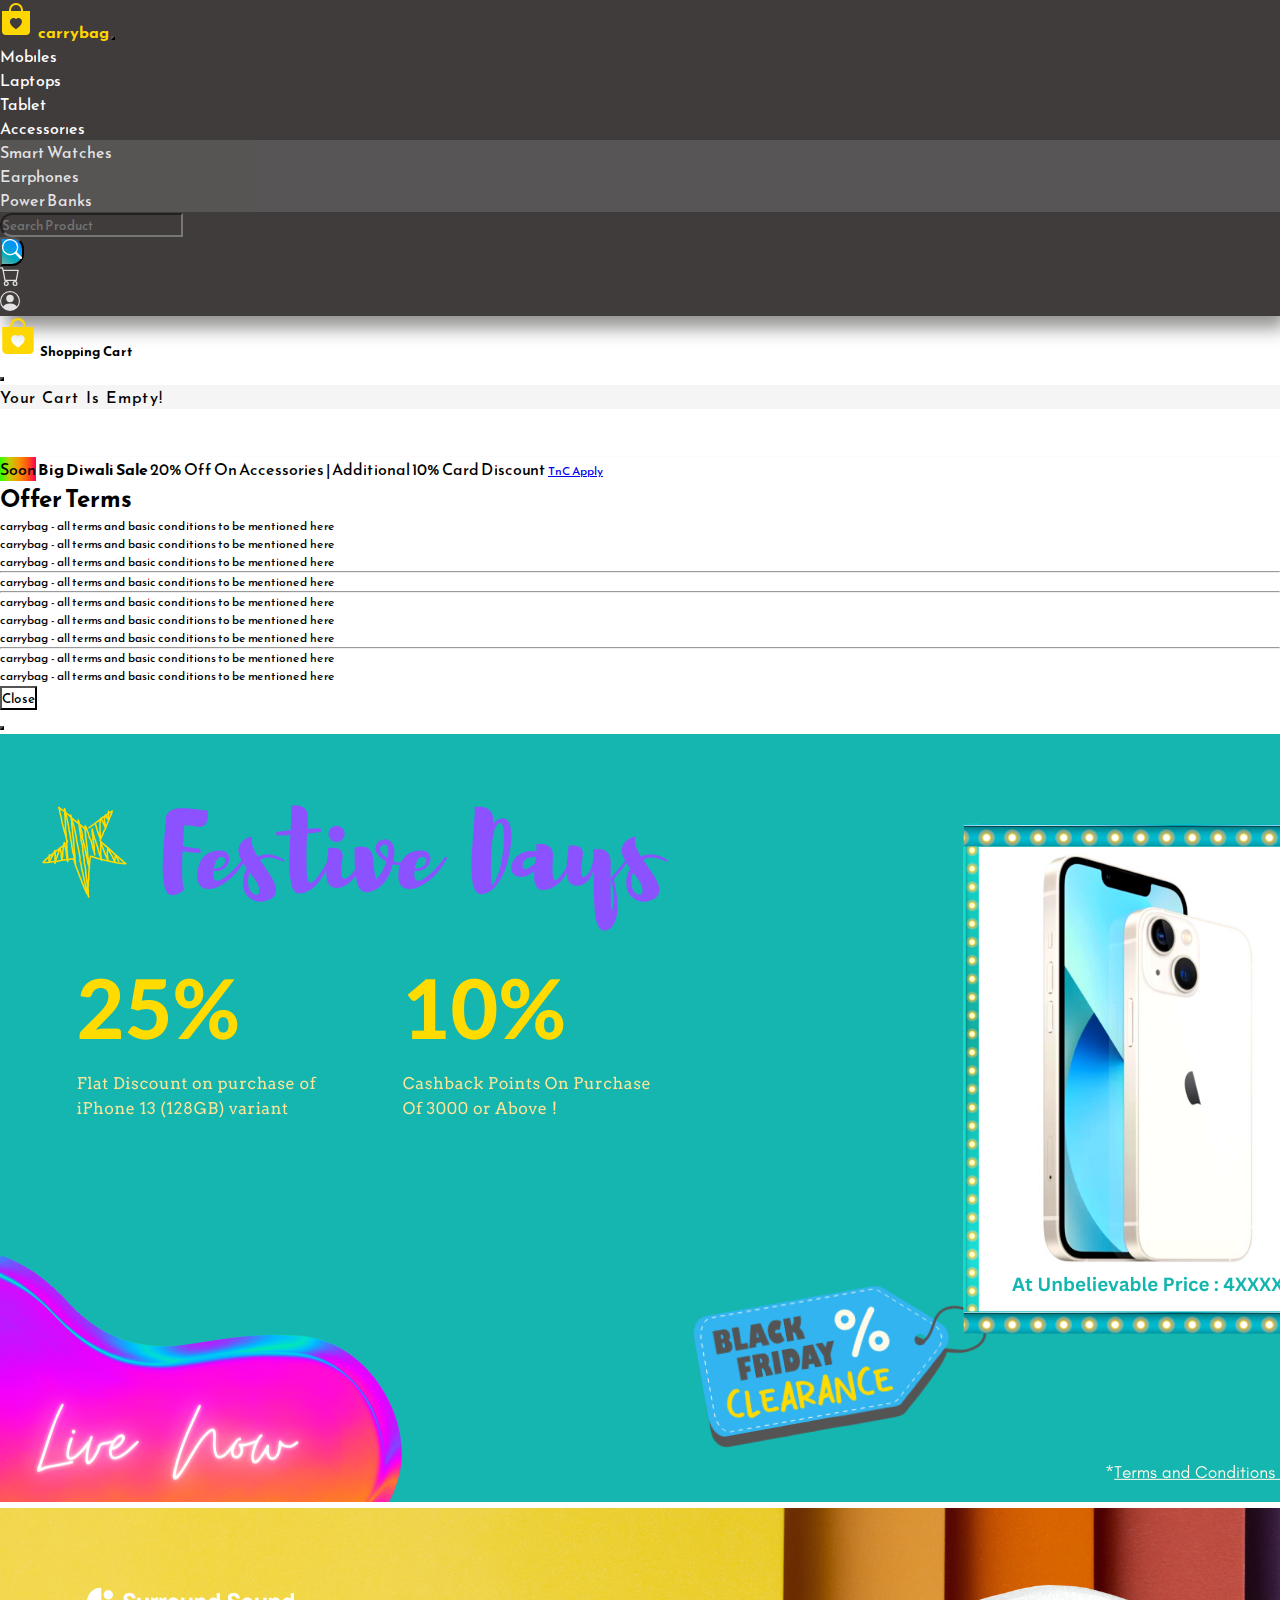
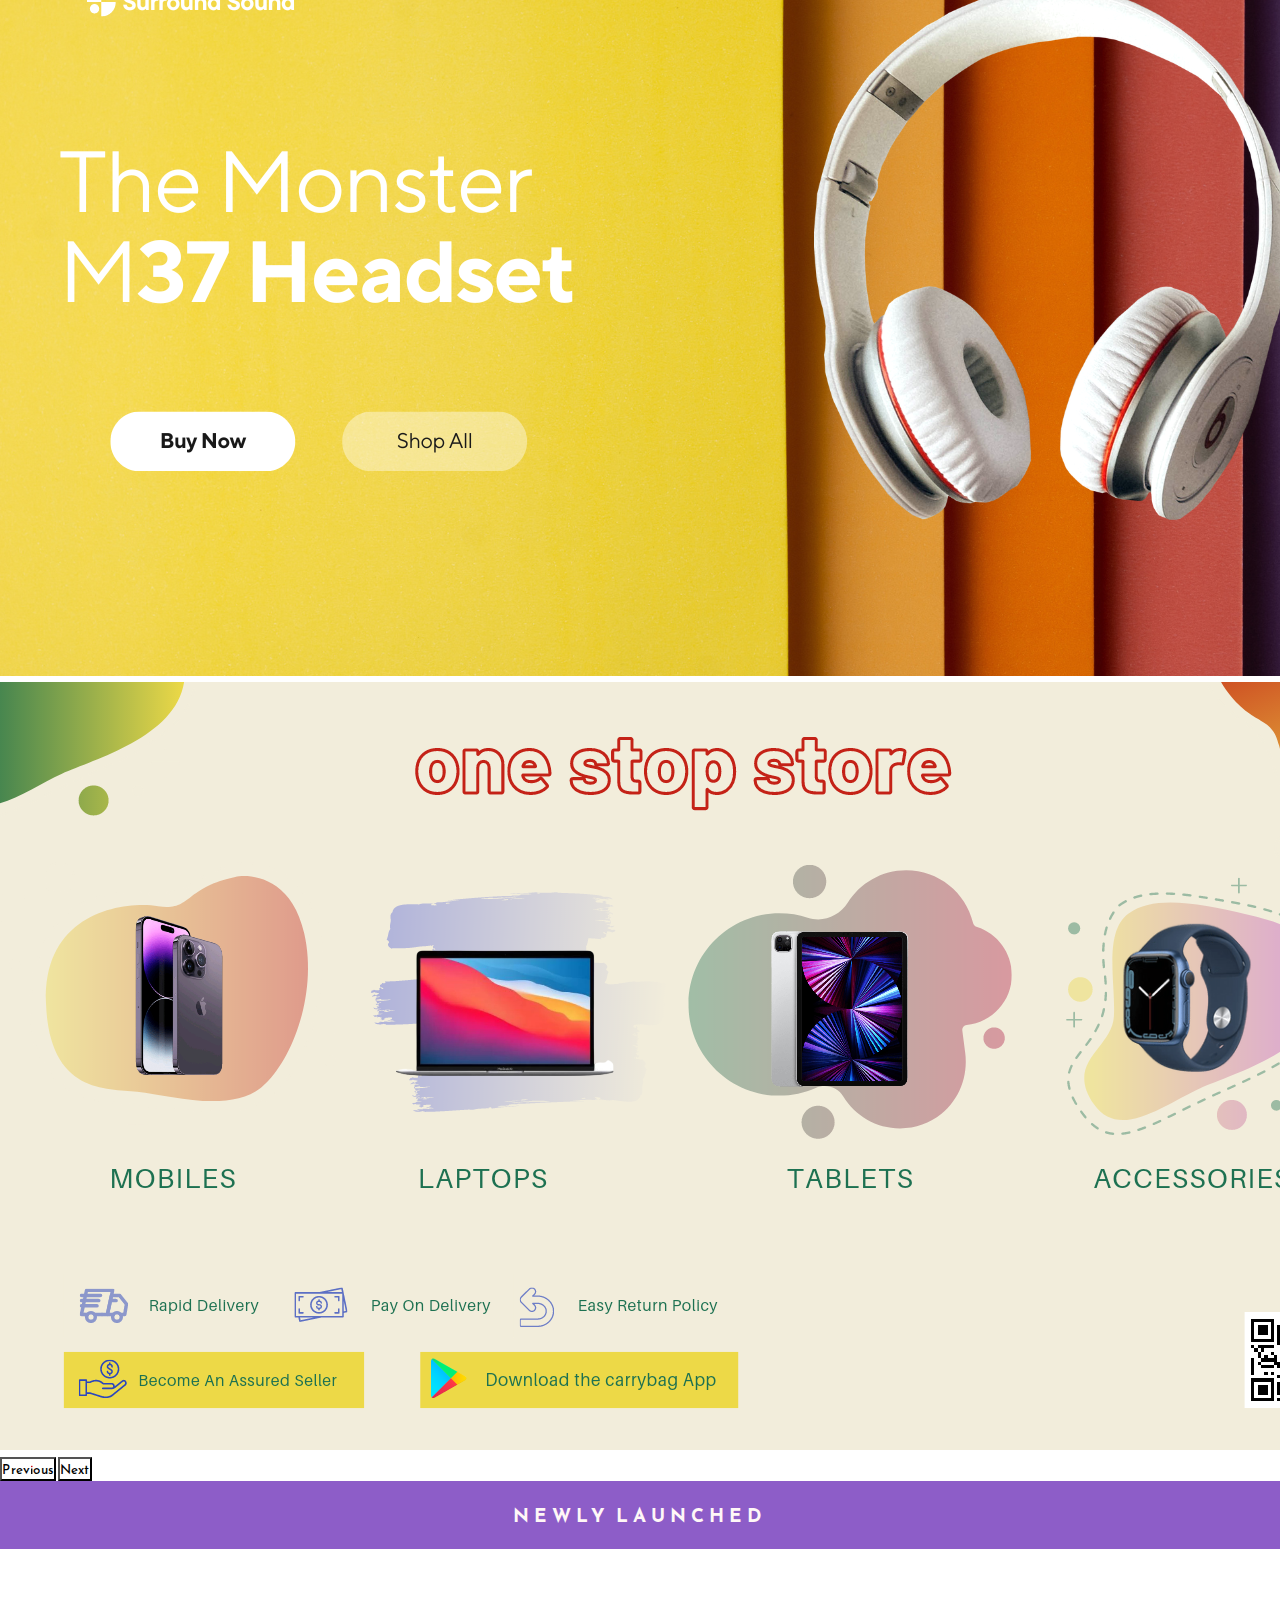
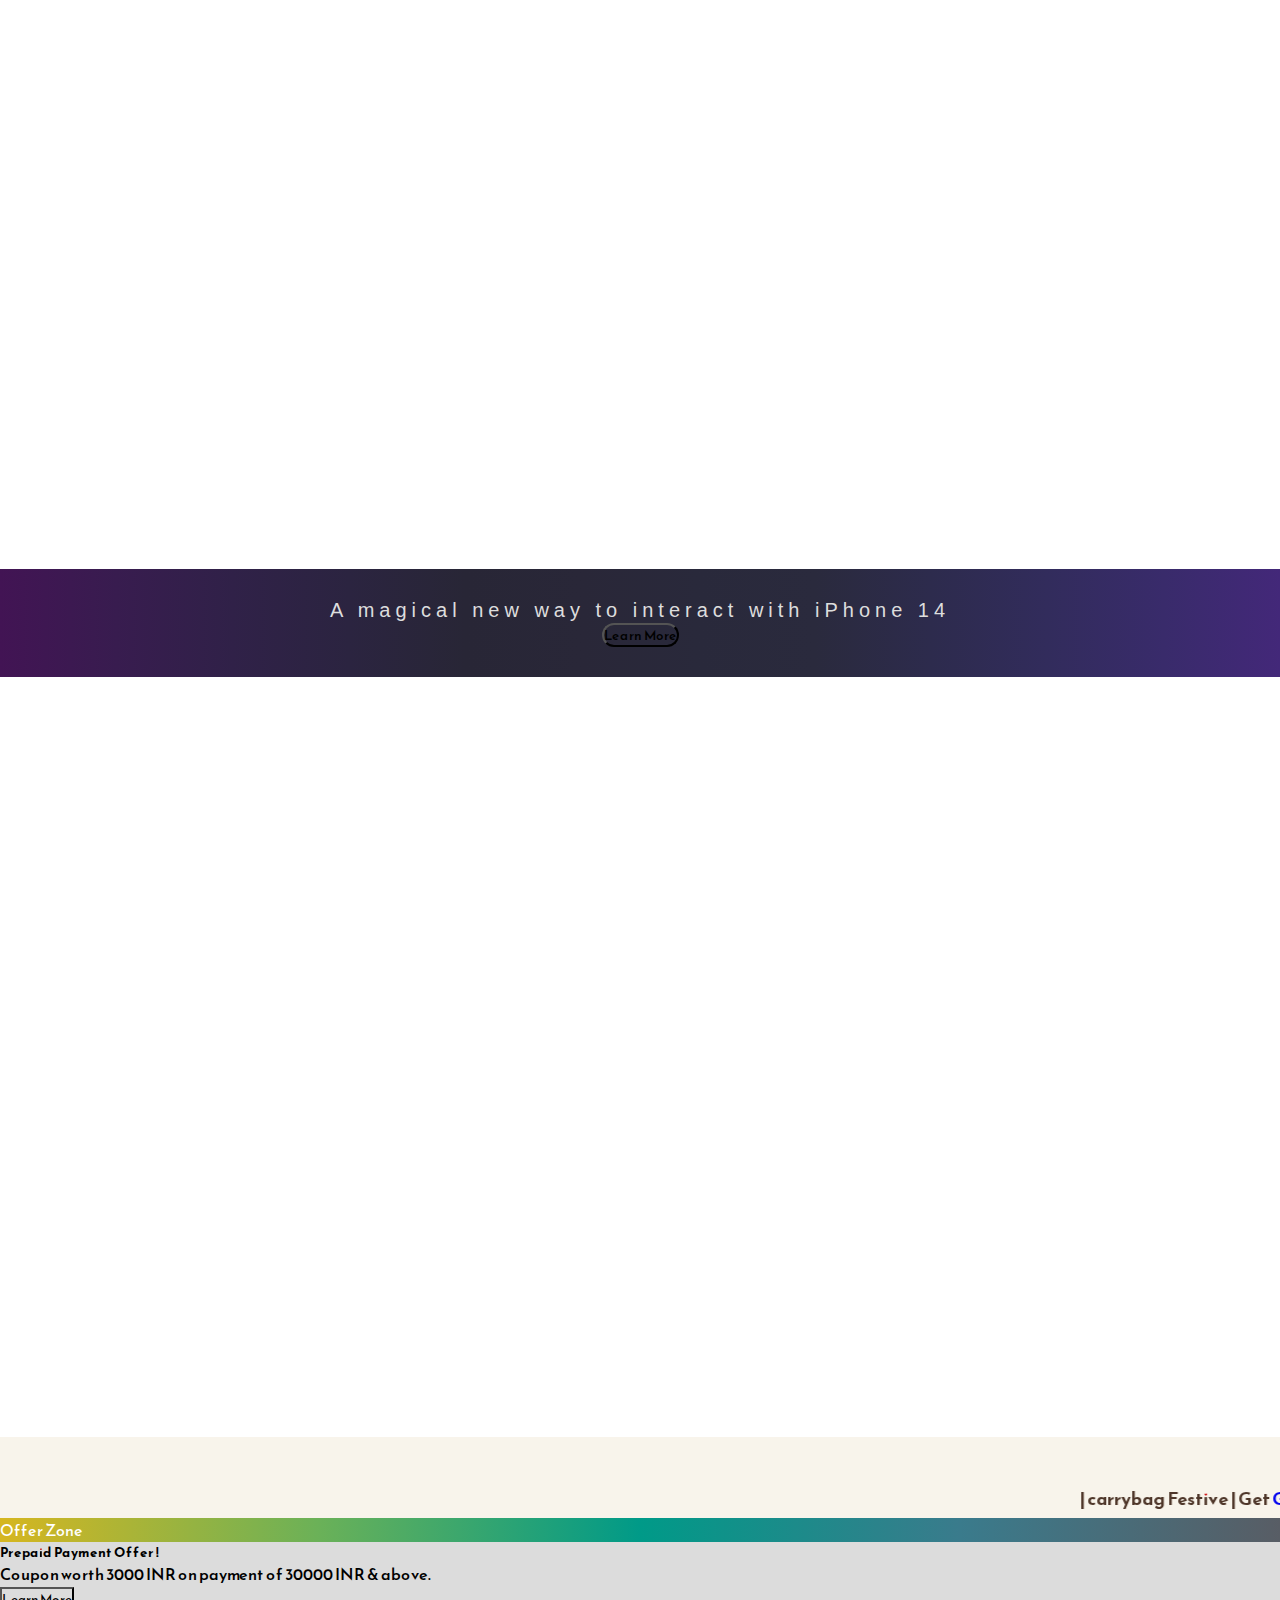
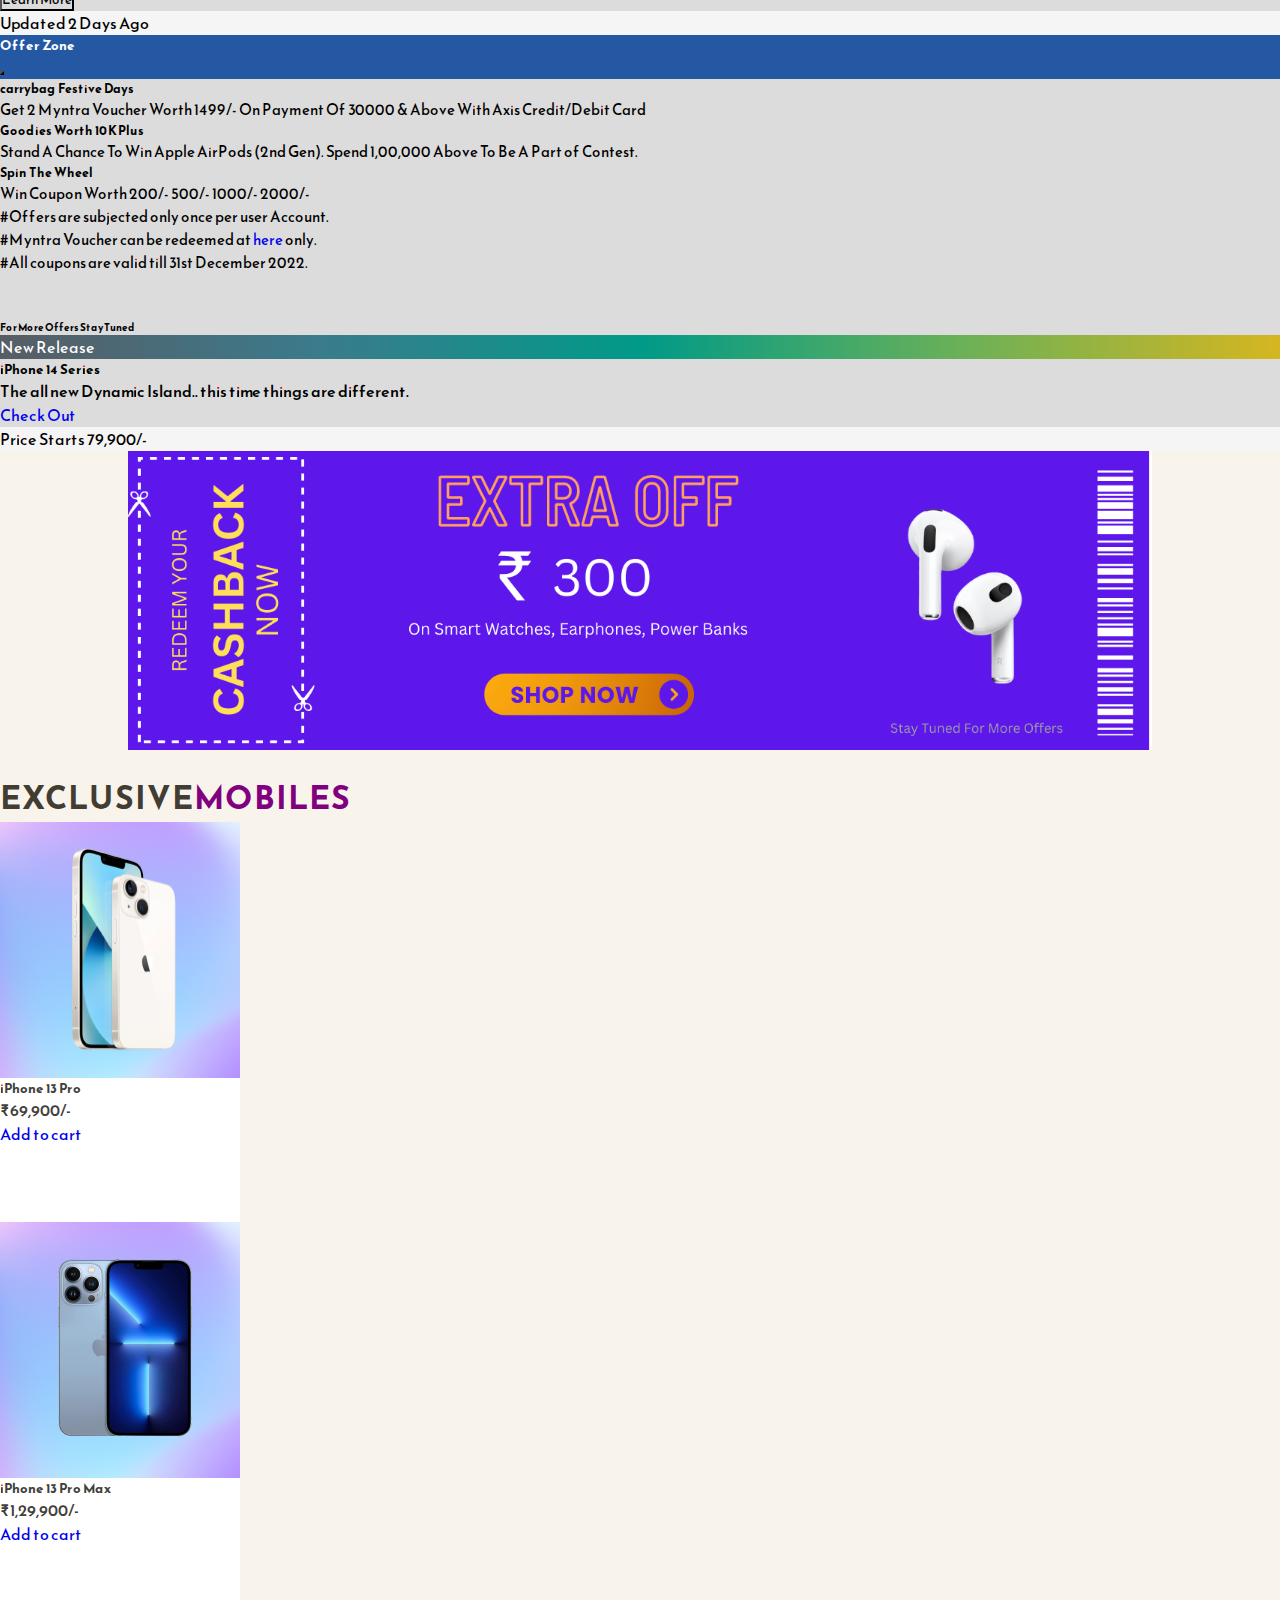
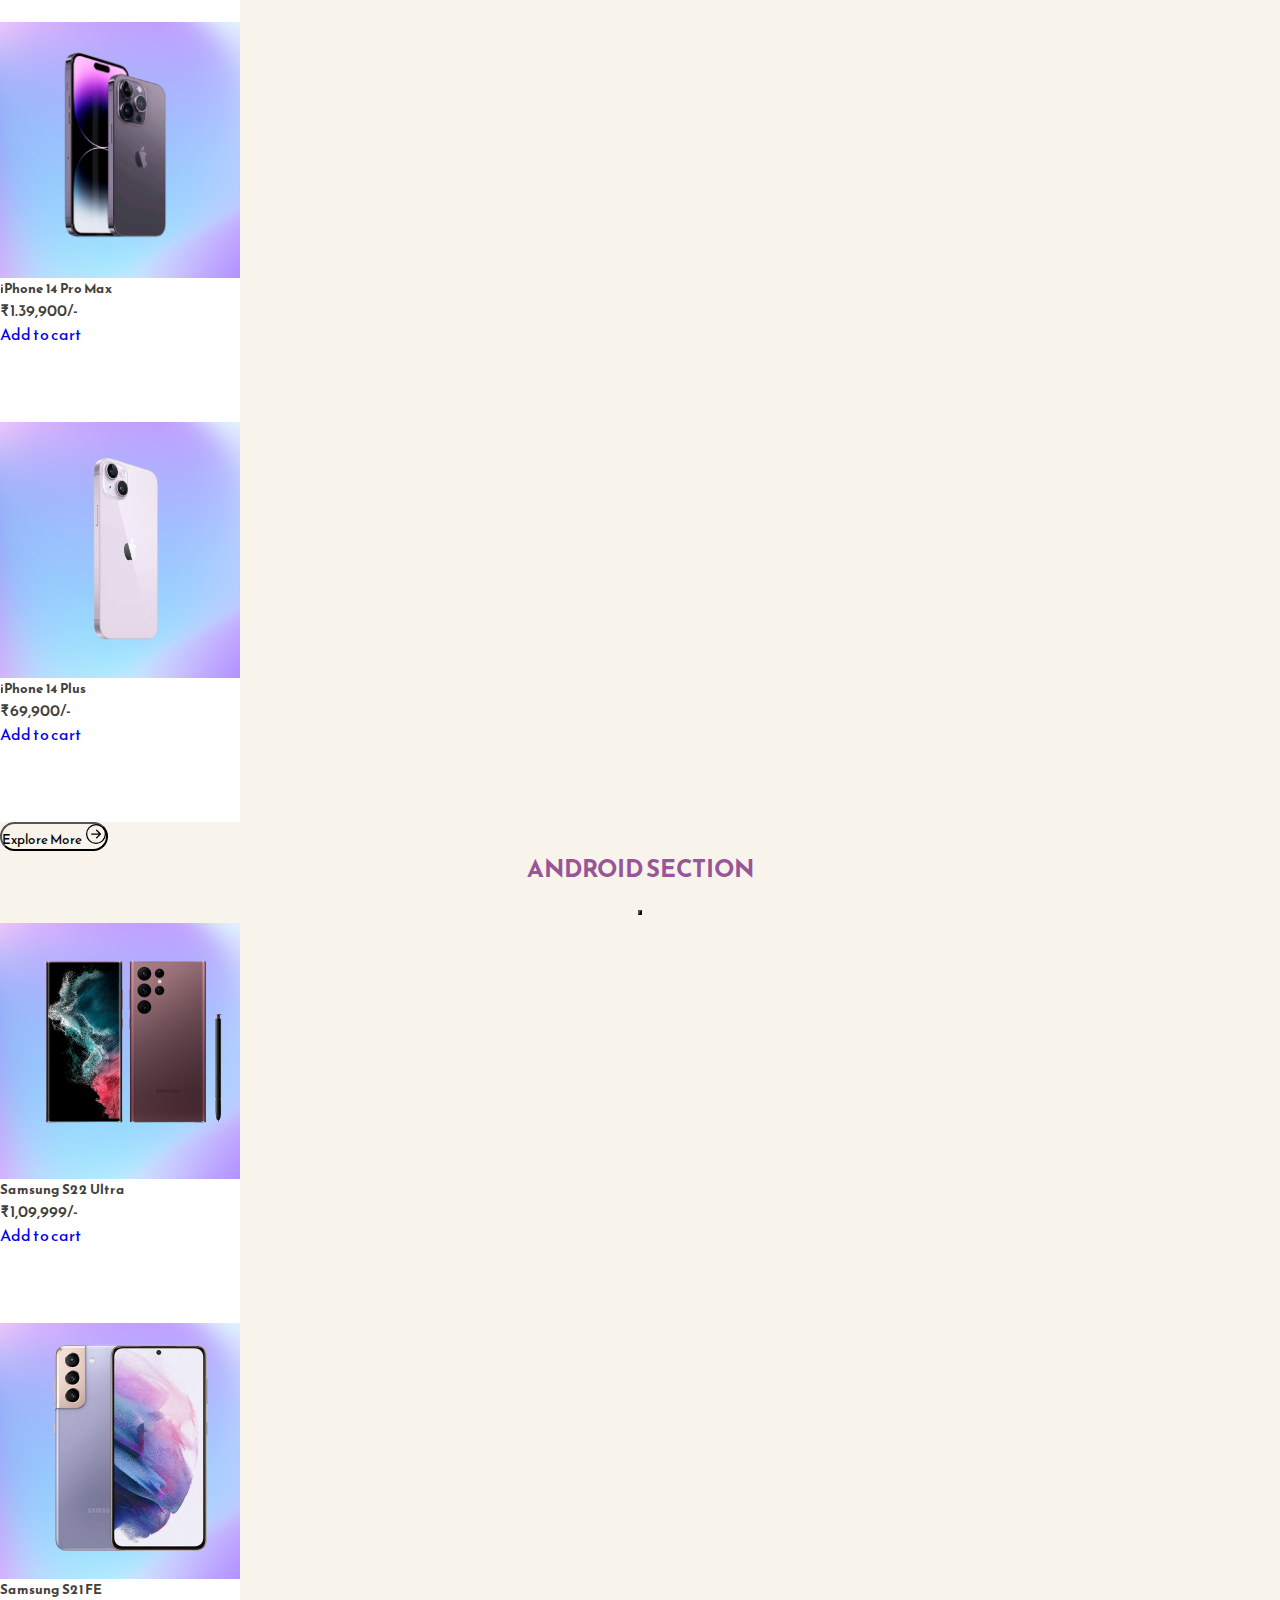
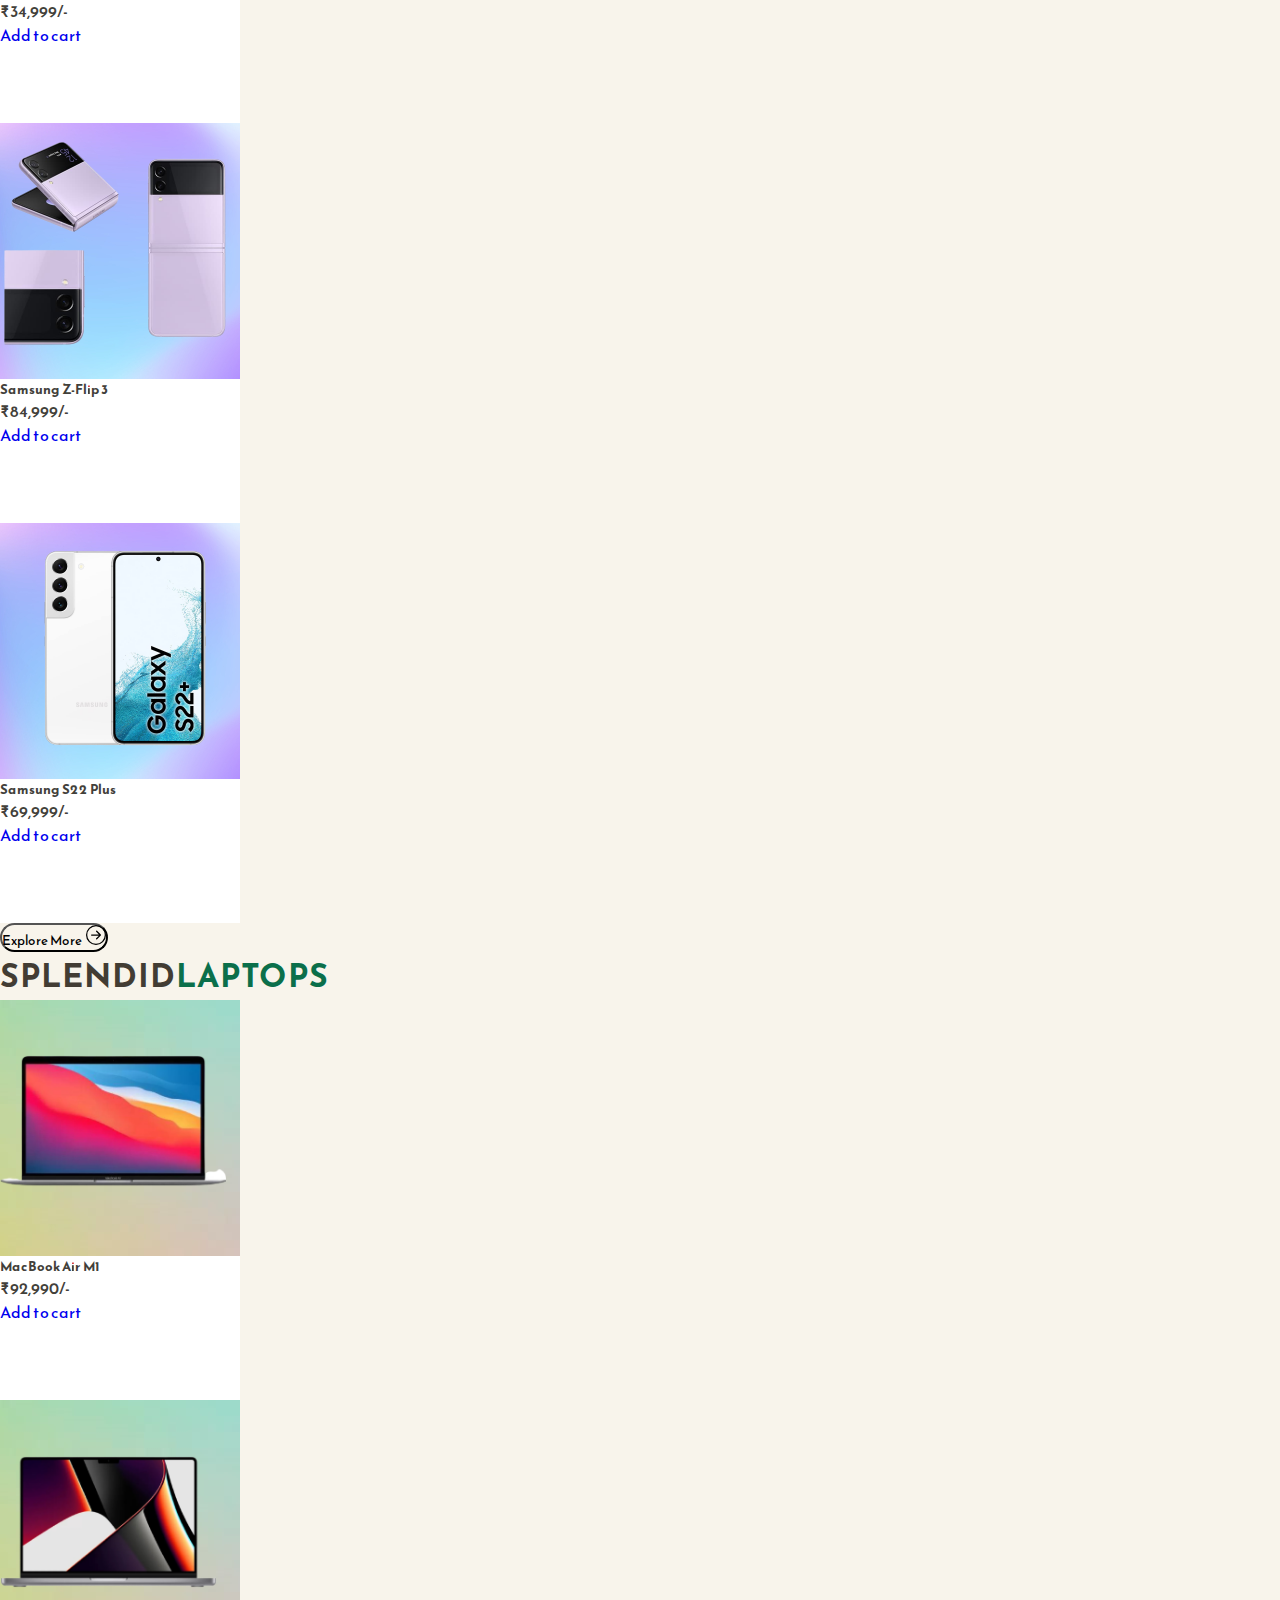
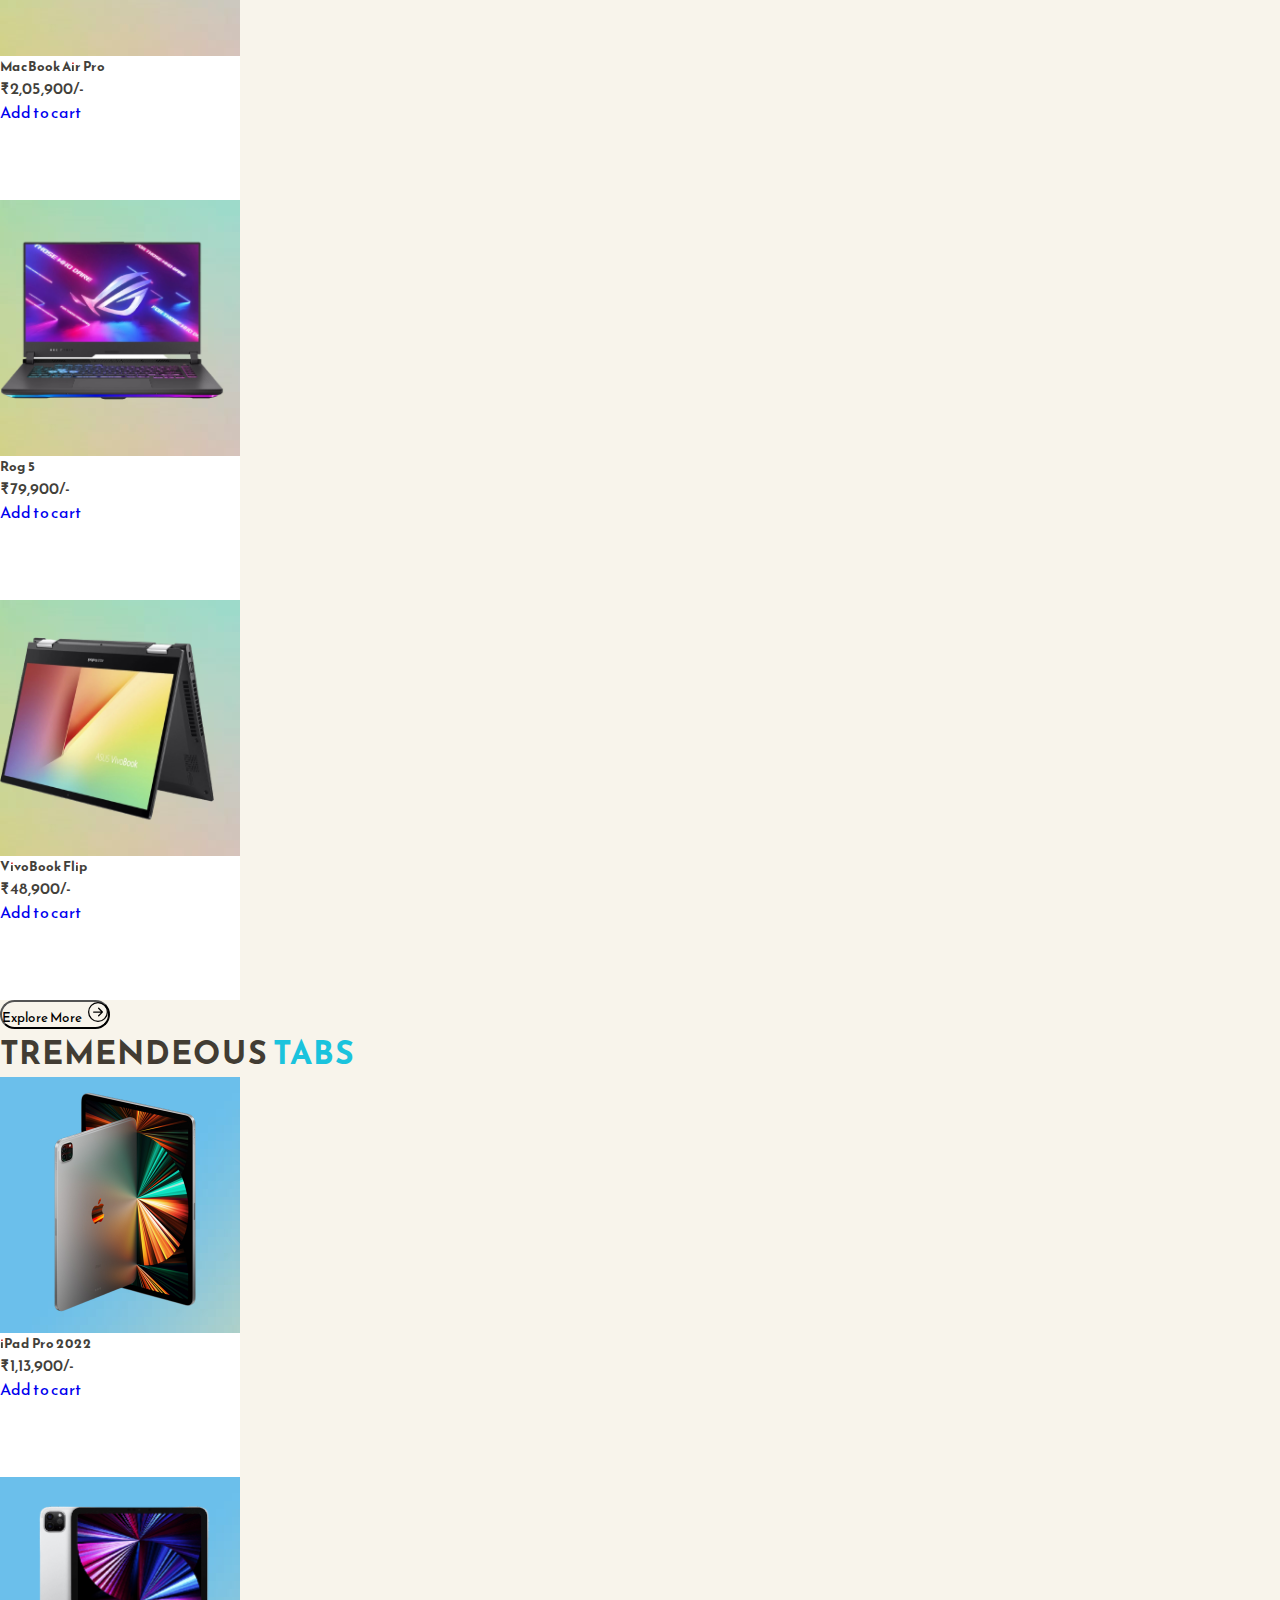
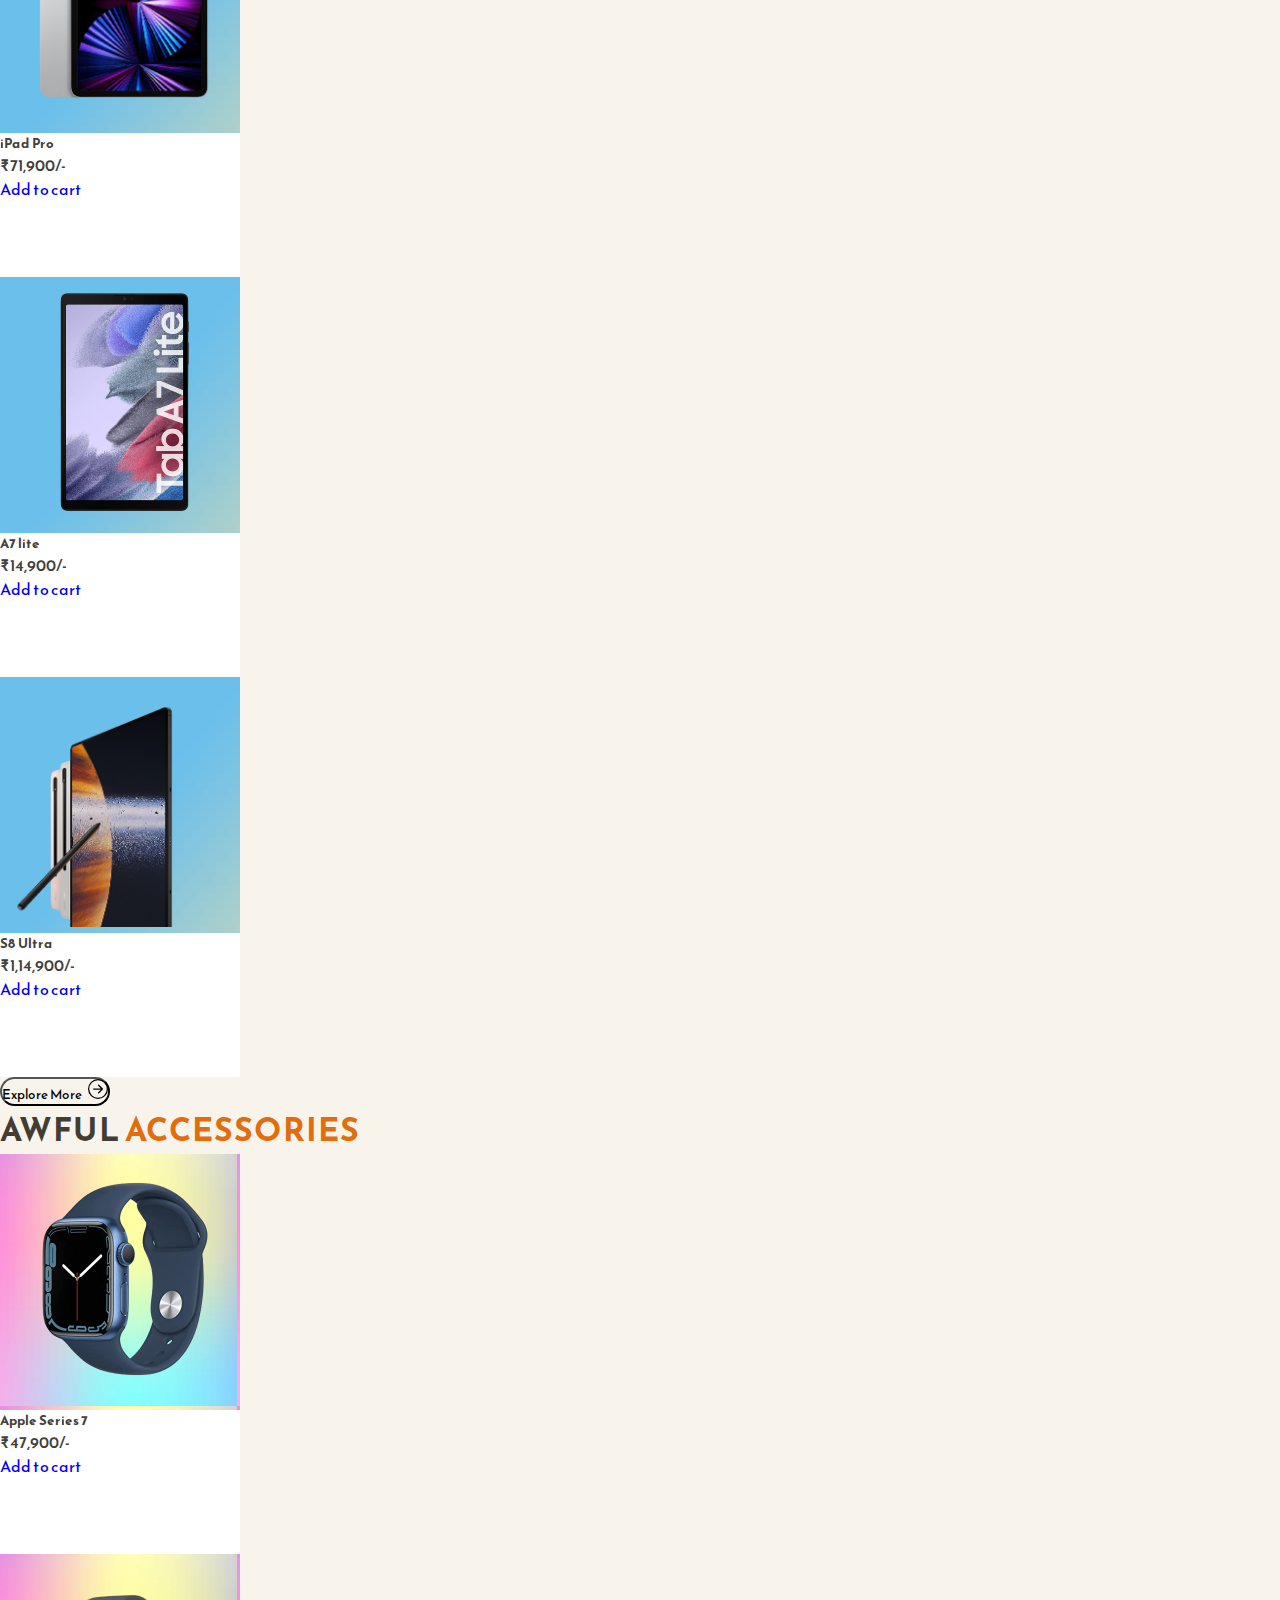
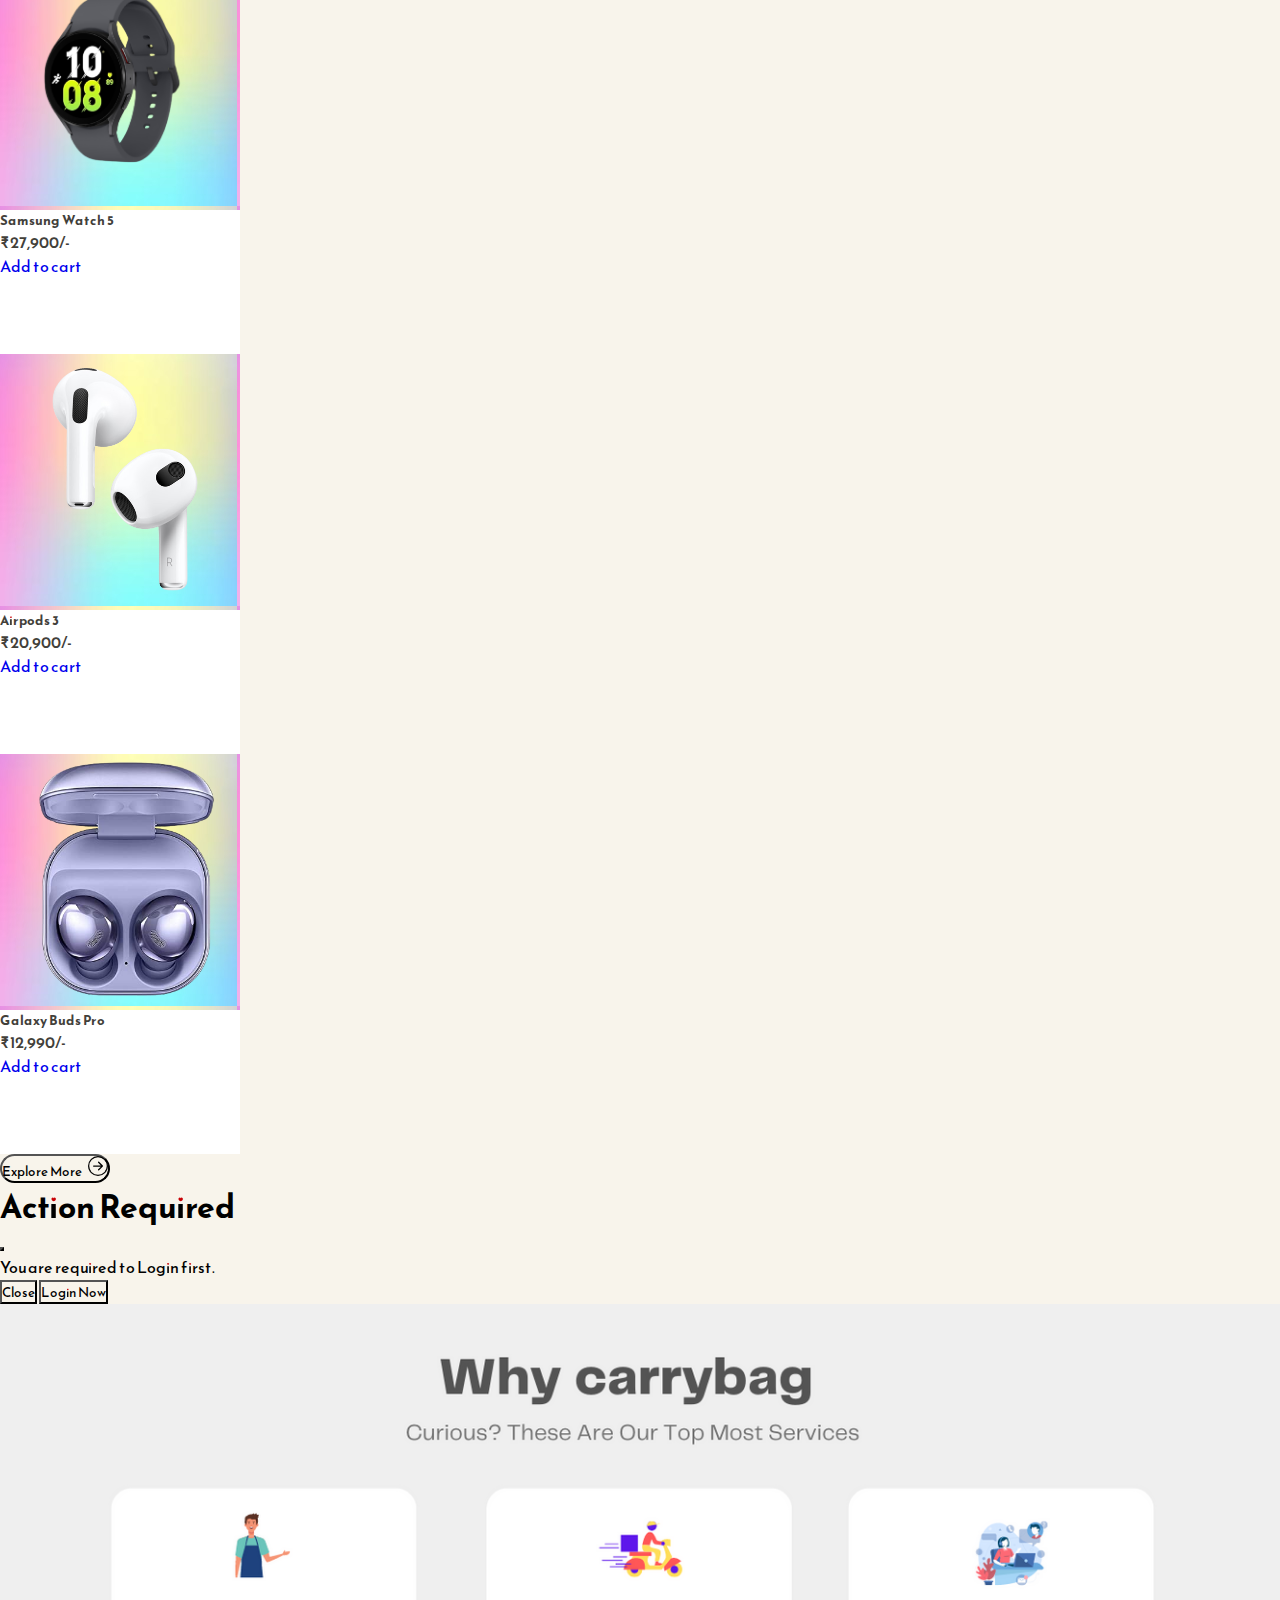
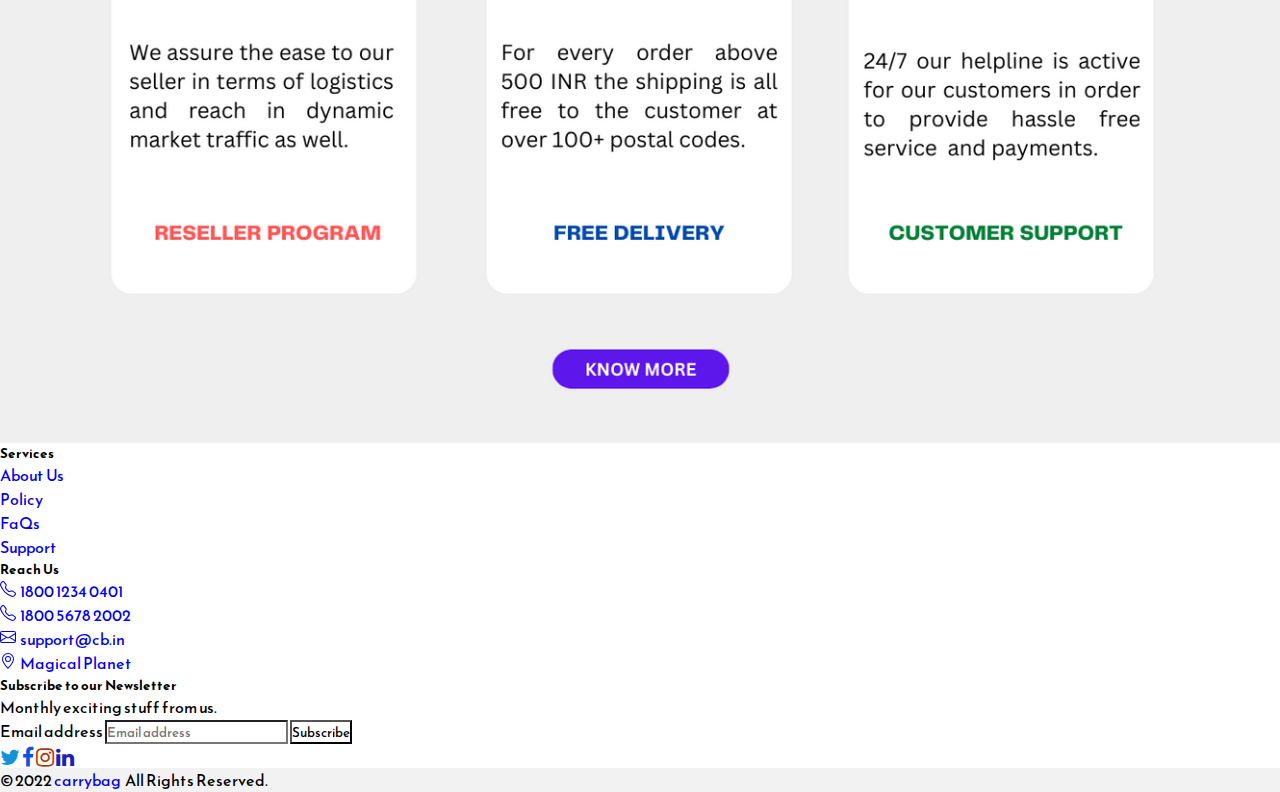
<file: index.html>
<!DOCTYPE html>
<html lang="en">
  <head>
    <meta charset="UTF-8">
    <meta http-equiv="X-UA-Compatible" content="IE=edge">
    <meta name="viewport" content="width=device-width, initial-scale=1.0">
    <!-- Local Stylesheet -->
    <link rel="stylesheet" href="style.css">
    <!-- Font Awesome CDN -->
    <link rel="stylesheet" href="https://cdnjs.cloudflare.com/ajax/libs/font-awesome/4.7.0/css/font-awesome.min.css">
    <link rel="shortcut icon" href="Imgs/fav.PNG" type="image/x-icon">
    <title>carrybag | Home</title>
  </head>
  <body>
    <!-- Bootstrap CDN -->
    <link href="https://cdn.jsdelivr.net/npm/bootstrap@5.2.1/dist/css/bootstrap.min.css" rel="stylesheet" integrity="sha384-iYQeCzEYFbKjA/T2uDLTpkwGzCiq6soy8tYaI1GyVh/UjpbCx/TYkiZhlZB6+fzT" crossorigin="anonymous">
    <!-- Nav Bar Begins -->
    <div class="container-lg-fluid">
      <nav class="navbar fixed-top navbar-expand-lg"  id="navbar"  >
        <div class="container-fluid">
          <a class="navbar-brand" href="#" id="logo">
            <svg xmlns="http://www.w3.org/2000/svg" width="32" height="38" fill="currentColor" class="bi bi-bag-heart-fill" viewBox="0 0 16 16">
              <path d="M11.5 4v-.5a3.5 3.5 0 1 0-7 0V4H1v10a2 2 0 0 0 2 2h10a2 2 0 0 0 2-2V4h-3.5ZM8 1a2.5 2.5 0 0 1 2.5 2.5V4h-5v-.5A2.5 2.5 0 0 1 8 1Zm0 6.993c1.664-1.711 5.825 1.283 0 5.132-5.825-3.85-1.664-6.843 0-5.132Z"/>
            </svg>
            &nbsp carrybag
          </a>
          <button class="navbar-toggler" id="toggle" type="button" data-bs-toggle="collapse" data-bs-target="#navbarSupportedContent" aria-controls="navbarSupportedContent" aria-expanded="false" aria-label="Toggle navigation">
          <span class="navbar-toggler-icon" id="toggle" ></span>
          </button>
          <div class="collapse navbar-collapse" id="navbarSupportedContent">
            <ul class="navbar-nav me-auto mb-2 mb-lg-0">
              <li class="nav-item">
                <a class="nav-link me-2" aria-current="page" href="#mobiles" id = "nav_item">Mobiles</a>
              </li>
              <li class="nav-item">
                <a class="nav-link me-2" href="#laptop" id = "nav_item" >Laptops</a>
              </li>
              <li class="nav-item">
                <a class="nav-link me-2" href="#tablet" id = "nav_item">Tablet</a>
              </li>
              <li class="nav-item dropdown">
                <a class="nav-link dropdown-toggle" href="#" role="button" data-bs-toggle="dropdown" aria-expanded="false" id = "nav_item" >
                Accessories
                </a>
                <ul class="dropdown-menu" id="dropdown">
                  <li><a class="dropdown-item" id="dropdown" href="#access">Smart Watches</a></li>
                  <li><a class="dropdown-item" id="dropdown" href="#access">Earphones</a></li>
                  <li><a class="dropdown-item" id="dropdown" href="#">Power Banks</a></li>
                </ul>
              </li>
            </ul>
            <form class="d-flex" role="search">
              <input class="form-control w-100" type="search" placeholder="Search Product" aria-label="Search" id="srch">                   
              <button class="btn btn-light w-25 me-4" id="srch-icon">
                <svg xmlns="http://www.w3.org/2000/svg" width="20" height="20" fill="currentColor"  class="bi bi-search" id="magnify" viewBox="0 0 16 16">
                  <path d="M11.742 10.344a6.5 6.5 0 1 0-1.397 1.398h-.001c.03.04.062.078.098.115l3.85 3.85a1 1 0 0 0 1.415-1.414l-3.85-3.85a1.007 1.007 0 0 0-.115-.1zM12 6.5a5.5 5.5 0 1 1-11 0 5.5 5.5 0 0 1 11 0z"/>
                </svg>
              </button>
              <button type="button" style="opacity: 0.85;" title="Cart" class="btn btn-light me-3" data-bs-toggle="modal" data-bs-target="#staticBackdrop" id="cart">
                <svg xmlns="http://www.w3.org/2000/svg" width="20" height="20" fill="currentColor" class="bi bi-cart" viewBox="0 0 16 16">
                  <path d="M0 1.5A.5.5 0 0 1 .5 1H2a.5.5 0 0 1 .485.379L2.89 3H14.5a.5.5 0 0 1 .491.592l-1.5 8A.5.5 0 0 1 13 12H4a.5.5 0 0 1-.491-.408L2.01 3.607 1.61 2H.5a.5.5 0 0 1-.5-.5zM3.102 4l1.313 7h8.17l1.313-7H3.102zM5 12a2 2 0 1 0 0 4 2 2 0 0 0 0-4zm7 0a2 2 0 1 0 0 4 2 2 0 0 0 0-4zm-7 1a1 1 0 1 1 0 2 1 1 0 0 1 0-2zm7 0a1 1 0 1 1 0 2 1 1 0 0 1 0-2z" >
                </svg>
              </button>
              <button type="button" style="opacity: 0.85;" class="btn btn-light   me-sm-3 m-0"  id="account" title="Account">
                <a href="https://asquare04.github.io/carrybag-Ecommerce-Website/login.html" target="_blank" id="acc">
                  <svg xmlns="http://www.w3.org/2000/svg" width="20" height="20" fill="currentColor" class="bi bi-person-circle" viewBox="0 0 16 16">
                    <path d="M11 6a3 3 0 1 1-6 0 3 3 0 0 1 6 0z"/>
                    <path fill-rule="evenodd" d="M0 8a8 8 0 1 1 16 0A8 8 0 0 1 0 8zm8-7a7 7 0 0 0-5.468 11.37C3.242 11.226 4.805 10 8 10s4.757 1.225 5.468 2.37A7 7 0 0 0 8 1z"/>
                  </svg>
                </a>
              </button>
            </form>
          </div>
        </div>
      </nav>
      <!-- Nav Bar Ends -->
      <!-- Cart Modal -->
      <div class="modal fade" id="staticBackdrop" data-bs-backdrop="static" data-bs-keyboard="false" tabindex="-1" aria-labelledby="staticBackdropLabel" aria-hidden="true">
        <div class="modal-dialog" >
          <div class="modal-content" id="cart-modal">
            <div class="modal-header">
              <h5 class="modal-title" id="staticBackdropLabel">
                <a class="navbar-brand" href="#" id="logo">
                  <svg xmlns="http://www.w3.org/2000/svg" width="36" height="40" fill="currentColor" class="bi bi-bag-heart-fill" viewBox="0 0 16 16">
                    <path d="M11.5 4v-.5a3.5 3.5 0 1 0-7 0V4H1v10a2 2 0 0 0 2 2h10a2 2 0 0 0 2-2V4h-3.5ZM8 1a2.5 2.5 0 0 1 2.5 2.5V4h-5v-.5A2.5 2.5 0 0 1 8 1Zm0 6.993c1.664-1.711 5.825 1.283 0 5.132-5.825-3.85-1.664-6.843 0-5.132Z"/>
                  </svg>
                </a>
                &nbsp;Shopping Cart 
              </h5>
              <button type="button" class="btn-close" data-bs-dismiss="modal" aria-label="Close"></button>
            </div>
            <div class="modal-footer" style="background-color:whitesmoke; justify-content: left; letter-spacing: 1px;">
              Your&nbsp; Cart&nbsp; Is&nbsp; Empty! 
            </div>
          </div>
        </div>
      </div>
    </div>
      <!-- Alert Modal -->
      <div class="container-lg-fluid">
        <br><br>
        <div class="alert alert-warning alert-dismissible fade show text-center mt-3" role="alert">
          <span class="badge bg-danger rounded-pill" id="badge">Soon</span>
          <strong>Big Diwali Sale</strong>  20%  Off  On  Accessories  |  Additional  10%  Card  Discount
          <a href="#" data-bs-toggle="modal" data-bs-target="#modalTnC" id="alert" title="Offer Terms">TnC Apply</a>
          <div class="modal fade" id="modalTnC" tabindex="-1" aria-labelledby="exampleModalLabel" aria-hidden="true">
            <div class="modal-dialog modal-dialog-centered modal-dialog-scrollable">
              <div class="modal-content">
                <div class="modal-header">
                  <h2 class="modal-title" id="exampleModalLabel">Offer Terms</h2>
                </div>
                <div class="modal-body text-center" id="tnc-content">
                  carrybag - all terms and basic conditions to be mentioned here <br>
                  carrybag - all terms and basic conditions to be mentioned here <br>
                  carrybag - all terms and basic conditions to be mentioned here <br>
                  <hr>
                  carrybag - all terms and basic conditions to be mentioned here <br>
                  <hr>
                  carrybag - all terms and basic conditions to be mentioned here <br>
                  carrybag - all terms and basic conditions to be mentioned here <br>
                  carrybag - all terms and basic conditions to be mentioned here <br>
                  <hr>
                  carrybag - all terms and basic conditions to be mentioned here <br>
                  carrybag - all terms and basic conditions to be mentioned here <br>

                </div>
                <div class="modal-footer justify-content-center">
                  <button type="button" class="btn btn-outline-primary w-25" data-bs-dismiss="modal">Close</button>
                </div>
              </div>
            </div>
          </div>
          <button type="button" class="btn-close" data-bs-dismiss="alert" aria-label="Close"></button>
        </div>
      </div>
      <!-- Carousel -->
      <div class="container-lg-fluid">
        <div class="container-lg-fluid" >
          <div id="carouselExampleInterval" class="carousel slide" data-bs-ride="carousel">
            <div class="carousel-inner" style="cursor: pointer;">
              <div class="carousel-item active" data-bs-interval="3500">
                <img src="Imgs/carousel1.png" class="d-block w-100 " alt="...">
              </div>
              <div class="carousel-item" data-bs-interval="3500">
                <img src= "Imgs/carousel4.png" class="d-block w-100" alt="...">
              </div>
              <div class="carousel-item" data-bs-interval="3500">
                <img src="Imgs/one Stop shop (2).png" class="d-block w-100" alt="...">
              </div>
            </div>
            <button class="carousel-control-prev" type="button" data-bs-target="#carouselExampleInterval" data-bs-slide="prev" title="Previous Slide">
            <span class="carousel-control-prev-icon" aria-hidden="true"></span>
            <span class="visually-hidden">Previous</span>
            </button>
            <button class="carousel-control-next" type="button" data-bs-target="#carouselExampleInterval" data-bs-slide="next" title="Nex Slide">
            <span class="carousel-control-next-icon" aria-hidden="true"></span>
            <span class="visually-hidden">Next</span>
            </button>
          </div>
        </div>
      </div>
    </div>
    <!-- New Launch Section -->
    <div class="container-lg-fluid">
      <div style="background-color: rgb(141, 93, 200); text-align:center;padding:20px 20px;text-align: justify;">
        <h3 style="text-align:center;">Newly Launched</h3>
      </div>
      <div class="bgimg-2" >
        <div class="caption">
        </div>
      </div>
      <div style="position:relative;">
        <div style="color:#ddd;background-image: linear-gradient(to right, #421454, #381c4f, #302148, #2b2440, #282636, #292738, #29293b, #2a2a3d, #2d2b4d, #322c5c, #392b6b, #432879);;text-align:center;padding:30px 80px;text-align: center;">
          <p id="context">A magical new way to interact with iPhone 14</p>
          <button class="btn btn-outline-light" type="button" id = "More">Learn More</button>
        </div>
      </div>
      <div class="bgimg-3">
        <div class="caption">
        </div>
      </div>
      <!-- Card I -->
      <div class="container-lg-fluid" style="background-image: url(Imgs/div1.png);">
        <div class="container">
          <br><br>
          <div class="container text-center">
            <marquee id="running" scrollamount="16" onmouseover="this.stop();" onmouseout="this.start();"><strong>| carrybag Festive |  Get <a href="#access">Galaxy Buds Pro</a> For Just Rs 5000 With Purchase Of Samsung S22 Ultra (Any Variant)... Hurry Up! Offer Ends Soon </strong> </marquee>
            <div class="row mt-3">
              <div class="col-md-6">
                <div class="shadow p-2 mb-4 bg-body rounded">
                  <div class="card text-center">
                    <div class="card-header" id="offer-head">
                      Offer Zone
                    </div>
                    <div class="card-body"id="offer-content">
                      <h5 class="card-title">Prepaid Payment Offer !</h5>
                      <p class="card-text">Coupon worth 3000 INR on payment of 30000 INR & above. </p>
                      <button class="btn btn-outline-primary" type="button" data-bs-toggle="offcanvas" data-bs-target="#offcanvasExample" aria-controls="offcanvasExample">Learn More</button>
                    </div>
                    <div class="card-footer text-muted" id = "offer-footer">Updated 2 Days Ago</div>
                  </div>
                </div>
              </div>
              <!-- Offers Off-Canvas -->
              <div class="offcanvas offcanvas-start" tabindex="-1" id="offcanvasExample" aria-labelledby="offcanvasExampleLabel">
                <div class="offcanvas-header" id="canvas-head">
                  <h5 class="offcanvas-title" id="offcanvasExampleLabel">Offer Zone</h5>
                  <button type="button" class="btn-close btn-close-white" data-bs-dismiss="offcanvas" aria-label="Close"></button>
                </div>
                <div class="offcanvas-body text-start" id="canvas">
                  <h5>carrybag Festive Days</h5>
                  <p>Get 2 Myntra Voucher Worth 1499/- On Payment Of 30000 & Above With Axis Credit/Debit Card </p>
                  <h5>Goodies Worth 10K Plus</h5>
                  <p>Stand A Chance To Win Apple AirPods (2nd Gen). Spend 1,00,000 Above To Be A Part of Contest.</p>
                  <h5>Spin The Wheel</h5>
                  <p>Win Coupon Worth 200/- 500/- 1000/- 2000/-</p>
                  <div class="text-muted" >#Offers are subjected only once per user Account.</div>
                  <div class="text-muted" >#Myntra Voucher can be redeemed at <a href="https://www.myntra.com/" target="_blank"> here</a> only.</div>
                  <div class="text-muted" >#All coupons are valid till 31st December 2022.</div>
                  <br><br>
                  <h6>For More Offers Stay Tuned </h6>
                  <div class="progress">
                    <div class="progress-bar progress-bar-striped progress-bar-animated bg-warning" role="progressbar" aria-label="Animated   striped example" aria-valuenow="75" aria-valuemin="0" aria-valuemax="100" style="width: 25%" title="Offers Loading.."></div>
                  </div>
                </div>
              </div>
              <!-- Card II -->
              <div class="col-md-6 mt-3 mt-md-0">
                <div class="shadow p-2 mb-4 bg-body rounded">
                  <div class="card text-center">
                    <div class="card-header" id="offer-head2">
                      New Release
                    </div>
                    <div class="card-body" id="offer-content">
                      <h5 class="card-title">iPhone 14 Series  </h5>
                      <p class="card-text">The all new Dynamic Island.. this time things are different.</p>
                      <a href="https://www.apple.com/in/iphone-14-pro" target="_blank" class="btn btn-outline-primary">Check Out</a>
                    </div>
                    <div class="card-footer text-muted" id = offer-footer>Price Starts 79,900/-</div>
                  </div>
                </div>
              </div>
              <img src="Imgs/Coupon.png" alt="" srcset="" id="coupon" style="width: 80%; align-content: center;">
            </div>
          </div>
        </div>
        <!-- Mobile Section -->
        <div class="container-lg-fluid" style="background-image: url(Imgs/div1.png);">
          <div class="container mt-5">
            <div class="container text-center">
              <br>
              <h1 class="display-4" id="mobiles">Exclusive<span style="color: purple;">Mobiles</span></h1>
            </div>
          </div>
          <div class="container mt-5" id="m1">
            <div class="row gy-4 row-cols-1 row-cols-sm-2 row-cols-lg-4 ">
              <div class="col d-flex justify-content-center">
                <div class="card"  id="card-mob"  style="width: 15rem;">
                  <img src="Imgs/13pro.png" class="card-img-top" alt="..." id="card-imgs" height="250px">
                  <div class="overlay">
                    <div class="text">Specifications</div>
                    <div class="specs">
                      <p>Processor :</p>
                      <p>Display :</p>
                      <p>Camera :</p>
                      <p>Battery :</p>
                    </div>
                  </div>
                  <div class="card-body" id = "cards-body" style="width: 15rem; height: 9rem;" >
                    <h5 class="card-title">iPhone 13 Pro</h5>
                    <p class="card-text">&#8377; 69,900/-</p>
                    <a href="##" class="btn btn-outline-primary" id ="addCart" >Add to cart</a>
                    <a href="#" class="btn btn-warning m-2" id = "buyNow" data-bs-toggle="modal" data-bs-target="#exampleModal">Buy now</a>
                  </div>
                </div>
              </div>
              <div class="col d-flex justify-content-center">
                <div class="card"  id="card-mob"  style="width: 15rem;">
                  <img src="Imgs/iphone13pro.png" class="card-img-top" alt="..." id="card-imgs" height="250px">
                  <div class="overlay">
                    <div class="text">Specifications</div>
                    <div class="specs">
                      <p>Processor :</p>
                      <p>Display :</p>
                      <p>Camera :</p>
                      <p>Battery :</p>
                    </div>
                  </div>
                  <div class="card-body" id = "cards-body" style="width: 15rem; height: 9rem;">
                    <h5 class="card-title">iPhone 13 Pro Max</h5>
                    <p class="card-text">&#8377; 1,29,900/-</p>
                    <a href="##" class="btn btn-outline-primary" id ="addCart" >Add to cart</a>
                    <a href="#" class="btn btn-warning m-2" id = "buyNow" data-bs-toggle="modal" data-bs-target="#exampleModal">Buy now</a>
                  </div>
                </div>
              </div>
              <div class="col d-flex justify-content-center">
                <div class="card"  id="card-mob"  style="width: 15rem;">
                  <img src="Imgs/i14ProMax.png" class="card-img-top" alt="..." id="card-imgs" height="250px">
                  <div class="overlay">
                    <div class="text">Specifications</div>
                    <div class="specs">
                      <p>Processor :</p>
                      <p>Display :</p>
                      <p>Camera :</p>
                      <p>Battery :</p>
                    </div>
                  </div>
                  <div class="card-body" id = "cards-body" style="width: 15rem; height: 9rem;">
                    <h5 class="card-title">iPhone 14 Pro Max</h5>
                    <p class="card-text">&#8377; 1.39,900/-</p>
                    <a href="##" class="btn btn-outline-primary" id ="addCart" >Add to cart</a>
                    <a href="#" class="btn btn-warning m-2" id = "buyNow" data-bs-toggle="modal" data-bs-target="#exampleModal">Buy now</a>
                  </div>
                </div>
              </div>
              <div class="col d-flex justify-content-center">
                <div class="card"  id="card-mob"  style="width: 15rem;">
                  <img src="Imgs/14plus.png" class="card-img-top" alt="..." id="card-imgs" height="250px">
                  <div class="overlay">
                    <div class="text">Specifications</div>
                    <div class="specs">
                      <p>Processor :</p>
                      <p>Display :</p>
                      <p>Camera :</p>
                      <p>Battery :</p>
                    </div>
                  </div>
                  <div class="card-body" id = "cards-body" style="width: 15rem; height: 9rem;">
                    <h5 class="card-title">iPhone 14 Plus</h5>
                    <p class="card-text">&#8377; 69,900/-</p>
                    <a href="##" class="btn btn-outline-primary" id ="addCart" >Add to cart</a>
                    <a href="#" class="btn btn-warning m-2" id = "buyNow" data-bs-toggle="modal" data-bs-target="#exampleModal">Buy now</a>
                  </div>
                </div>
              </div>
              <div class="d-grid gap-2 col-6 mx-auto" >
                <button class="btn btn-outline-success" type="button" id = "exploreMore">
                  Explore More&nbsp;
                  <svg xmlns="http://www.w3.org/2000/svg" width="20" height="20" fill="currentColor" class="bi bi-arrow-right-circle" viewBox="0 0 16 16">
                    <path fill-rule="evenodd" d="M1 8a7 7 0 1 0 14 0A7 7 0 0 0 1 8zm15 0A8 8 0 1 1 0 8a8 8 0 0 1 16 0zM4.5 7.5a.5.5 0 0 0 0 1h5.793l-2.147 2.146a.5.5 0 0 0 .708.708l3-3a.5.5 0 0 0 0-.708l-3-3a.5.5 0 1 0-.708.708L10.293 7.5H4.5z"/>
                  </svg>
                </button>
              </div>
            </div>
          </div>
          <div class="accordion accordion-flush mt-4" id="accordionExample" >
            <div class="accordion-item">
              <h2 class="accordion-header" id="headingTwo" title= "Click To Expand">
                <p> Android Section</p>
                <button class="accordion-button collapsed" type="button" data-bs-toggle="collapse" data-bs-target="#collapseTwo" aria-expanded="false" aria-controls="collapseTwo" style="background-color: transparent; height: 5px;">
                </button>
              </h2>
              <div id="collapseTwo" class="accordion-collapse collapse" aria-labelledby="headingTwo" data-bs-parent="#accordionExample">
                <div class="accordion-body"  style="background-image: url(Imgs/div1.png);">
                  <div class="container mt-5" >
                    <div class="row gy-4 row-cols-1 row-cols-sm-2 row-cols-lg-4 ">
                      <div class="col d-flex justify-content-center">
                        <div class="card"  id="card-mob"  style="width: 15rem;">
                          <img src="Imgs/s22_ultra_productkv_burgundy_mo-removebg-preview.png" class="card-img-top" alt="..."  id="card-imgs" height="250px">
                          <div class="overlay">
                            <div class="text">Specifications</div>
                            <div class="specs">
                              <p>Processor :</p>
                              <p>Display :</p>
                              <p>Camera :</p>
                              <p>Battery :</p>
                            </div>
                          </div>
                          <div class="card-body" id = "cards-body" style="width: 15rem; height: 9rem;">
                            <h5 class="card-title">Samsung S22 Ultra</h5>
                            <p class="card-text">&#8377; 1,09,999/-</p>
                            <a href="##" class="btn btn-outline-primary" id ="addCart" >Add to cart</a>
                            <a href="#" class="btn btn-warning m-2" id = "buyNow" data-bs-toggle="modal" data-bs-target="#exampleModal">Buy now</a>
                          </div>
                        </div>
                      </div>
                      <div class="col d-flex justify-content-center">
                        <div class="card"  id="card-mob"  style="width: 15rem;">
                          <img src="Imgs/Samsung-Galaxy-S21-FE-1-removebg-preview.png" class="card-img-top"  id="card-imgs" alt="..." height="250px">
                          <div class="overlay">
                            <div class="text">Specifications</div>
                            <div class="specs">
                              <p>Processor :</p>
                              <p>Display :</p>
                              <p>Camera :</p>
                              <p>Battery :</p>
                            </div>
                          </div>
                          <div class="card-body" id = "cards-body" style="width: 15rem; height: 9rem;">
                            <h5 class="card-title">Samsung S21 FE</h5>
                            <p class="card-text">&#8377; 34,999/-</p>
                            <a href="##" class="btn btn-outline-primary" id ="addCart" >Add to cart</a>
                            <a href="#" class="btn btn-warning m-2" id = "buyNow" data-bs-toggle="modal" data-bs-target="#exampleModal">Buy now</a>
                          </div>
                        </div>
                      </div>
                      <div class="col d-flex justify-content-center">
                        <div class="card"  id="card-mob"  style="width: 15rem;">
                          <img src="Imgs/zflip3_colorselection_lavender_mo-removebg-preview.png" class="card-img-top" alt="..." id="card-imgs" height="250px">
                          <div class="overlay">
                            <div class="text">Specifications</div>
                            <div class="specs">
                              <p>Processor :</p>
                              <p>Display :</p>
                              <p>Camera :</p>
                              <p>Battery :</p>
                            </div>
                          </div>
                          <div class="card-body" id = "cards-body" style="width: 15rem; height: 9rem;">
                            <h5 class="card-title">Samsung Z-Flip 3</h5>
                            <p class="card-text">&#8377; 84,999/-</p>
                            <a href="##" class="btn btn-outline-primary" id ="addCart" >Add to cart</a>
                            <a href="#" class="btn btn-warning m-2" id = "buyNow" data-bs-toggle="modal" data-bs-target="#exampleModal">Buy now</a>
                          </div>
                        </div>
                      </div>
                      <div class="col d-flex justify-content-center">
                        <div class="card"  id="card-mob"  style="width: 15rem;">
                          <img src="Imgs/71lHXlQC2yL._SL1500_-removebg-preview.png" class="card-img-top" alt="..." id="card-imgs" height="250px">
                          <div class="overlay">
                            <div class="text">Specifications</div>
                            <div class="specs">
                              <p>Processor :</p>
                              <p>Display :</p>
                              <p>Camera :</p>
                              <p>Battery :</p>
                            </div>
                          </div>
                          <div class="card-body" id = "cards-body" style="width: 15rem; height: 9rem;">
                            <h5 class="card-title">Samsung S22 Plus</h5>
                            <p class="card-text">&#8377; 69,999/-</p>
                            <a href="##" class="btn btn-outline-primary" id ="addCart" >Add to cart</a>
                            <a href="#" class="btn btn-warning m-2" id = "buyNow" data-bs-toggle="modal" data-bs-target="#exampleModal">Buy now</a>
                          </div>
                        </div>
                      </div>
                      <div class="d-grid gap-2 col-6 mx-auto" >
                        <button class="btn btn-outline-success" type="button" id = "exploreMore">
                          Explore More&nbsp;
                          <svg xmlns="http://www.w3.org/2000/svg" width="20" height="20" fill="currentColor" class="bi bi-arrow-right-circle" viewBox="0 0 16 16">
                            <path fill-rule="evenodd" d="M1 8a7 7 0 1 0 14 0A7 7 0 0 0 1 8zm15 0A8 8 0 1 1 0 8a8 8 0 0 1 16 0zM4.5 7.5a.5.5 0 0 0 0 1h5.793l-2.147 2.146a.5.5 0 0 0 .708.708l3-3a.5.5 0 0 0 0-.708l-3-3a.5.5 0 1 0-.708.708L10.293 7.5H4.5z"/>
                          </svg>
                        </button>
                      </div>
                    </div>
                  </div>
                </div>
              </div>
            </div>
          </div>
          <!-- Laptop Section -->
          <div class="container-lg-fluid"  style="background-image: url(Imgs/div1.png);">
            <div class="container mt-4">
              <div class="container text-center">
                <h1 class="display-4" id="laptop">Splendid<span style="color: rgb(11, 111, 74);">Laptops</span></h1>
              </div>
            </div>
            <div class="container mt-5">
              <div class="row gy-4 row-cols-1 row-cols-sm-2 row-cols-lg-4 ">
                <div class="col d-flex justify-content-center">
                  <div class="card" id="card-lap"  style="width: 15rem;">
                    <img src="Imgs/airm1.png" class="card-img-top" alt="..." id="card-imgs" height="250px">
                    <div class="overlay">
                      <div class="text">Specifications</div>
                      <div class="specs">
                        <p>Processor :</p>
                        <p>Display :</p>
                        <p>Camera :</p>
                        <p>Battery :</p>
                      </div>
                    </div>
                    <div class="card-body" id = "cards-body" style="width: 15rem; height: 9rem;">
                      <h5 class="card-title">MacBook Air M1</h5>
                      <p class="card-text">&#8377; 92,990/-</p>
                      <a href="##" class="btn btn-outline-primary" id ="addCart" >Add to cart</a>
                      <a href="#" class="btn btn-warning m-2" id = "buyNow" data-bs-toggle="modal" data-bs-target="#exampleModal">Buy now</a>
                    </div>
                  </div>
                </div>
                <div class="col d-flex justify-content-center">
                  <div class="card"  id="card-lap"  style="width: 15rem;">
                    <img src="Imgs/airpro.png" class="card-img-top" alt="..." id="card-imgs" height="250px">
                    <div class="overlay">
                      <div class="text">Specifications</div>
                      <div class="specs">
                        <p>Processor :</p>
                        <p>Display :</p>
                        <p>Camera :</p>
                        <p>Battery :</p>
                      </div>
                    </div>
                    <div class="card-body" id = "cards-body" style="width: 15rem; height: 9rem;">
                      <h5 class="card-title">MacBook Air Pro</h5>
                      <p class="card-text">&#8377; 2,05,900/-</p>
                      <a href="##" class="btn btn-outline-primary" id ="addCart" >Add to cart</a>
                      <a href="#" class="btn btn-warning m-2" id = "buyNow" data-bs-toggle="modal" data-bs-target="#exampleModal">Buy now</a>
                    </div>
                  </div>
                </div>
                <div class="col d-flex justify-content-center">
                  <div class="card"  id="card-lap"  style="width: 15rem;">
                    <img src="Imgs/rog.png" class="card-img-top" alt="..." id="card-imgs" height="250px">
                    <div class="overlay">
                      <div class="text">Specifications</div>
                      <div class="specs">
                        <p>Processor :</p>
                        <p>Display :</p>
                        <p>Camera :</p>
                        <p>Battery :</p>
                      </div>
                    </div>
                    <div class="card-body" id = "cards-body" style="width: 15rem; height: 9rem;">
                      <h5 class="card-title">Rog 5</h5>
                      <p class="card-text">&#8377; 79,900/-</p>
                      <a href="##" class="btn btn-outline-primary" id ="addCart" >Add to cart</a>
                      <a href="#" class="btn btn-warning m-2" id = "buyNow" data-bs-toggle="modal" data-bs-target="#exampleModal">Buy now</a>
                    </div>
                  </div>
                </div>
                <div class="col d-flex justify-content-center">
                  <div class="card"  id="card-lap"  style="width: 15rem;">
                    <img src="Imgs/asus.png" class="card-img-top" alt="..." id="card-imgs" height="250px">
                    <div class="overlay">
                      <div class="text">Specifications</div>
                      <div class="specs">
                        <p>Processor :</p>
                        <p>Display :</p>
                        <p>Camera :</p>
                        <p>Battery :</p>
                      </div>
                    </div>
                    <div class="card-body" id = "cards-body" style="width: 15rem; height: 9rem;">
                      <h5 class="card-title">VivoBook Flip</h5>
                      <p class="card-text">&#8377; 48,900/-</p>
                      <a href="##" class="btn btn-outline-primary" id ="addCart" >Add to cart</a>
                      <a href="#" class="btn btn-warning m-2" id = "buyNow" data-bs-toggle="modal" data-bs-target="#exampleModal">Buy now</a>
                    </div>
                  </div>
                </div>
                <div class="d-grid gap-2 col-6 mx-auto">
                  <button class="btn btn-outline-success" type="button" id = "exploreMore">
                    Explore More &nbsp;
                    <svg xmlns="http://www.w3.org/2000/svg" width="20" height="20" fill="currentColor" class="bi bi-arrow-right-circle" viewBox="0 0 16 16">
                      <path fill-rule="evenodd" d="M1 8a7 7 0 1 0 14 0A7 7 0 0 0 1 8zm15 0A8 8 0 1 1 0 8a8 8 0 0 1 16 0zM4.5 7.5a.5.5 0 0 0 0 1h5.793l-2.147 2.146a.5.5 0 0 0 .708.708l3-3a.5.5 0 0 0 0-.708l-3-3a.5.5 0 1 0-.708.708L10.293 7.5H4.5z"/>
                    </svg>
                  </button>
                </div>
              </div>
            </div>
          </div>
          <!-- Tablet Section -->
          <div class="container-lg-fluid" style="background-image: url(Imgs/div1.png);" >
            <div class="container mt-4">
              <div class="container text-center">
                <h1 class="display-4" id="tablet">Tremendeous <span style="color: rgb(26, 195, 221);">Tabs</span></h1>
              </div>
            </div>
            <div class="container mt-5">
              <div class="row gy-4 row-cols-1 row-cols-sm-2 row-cols-lg-4 ">
                <div class="col d-flex justify-content-center">
                  <div class="card"  id="card-tab"  style="width: 15rem;">
                    <img src="Imgs/ipadpro.png" class="card-img-top" alt="..." id="card-imgs" height="250px">
                    <div class="overlay">
                      <div class="text">Specifications</div>
                      <div class="specs">
                        <p>Processor :</p>
                        <p>Display :</p>
                        <p>Camera :</p>
                        <p>Battery :</p>
                      </div>
                    </div>
                    <div class="card-body" id = "cards-body" style="width: 15rem; height: 9rem;">
                      <h5 class="card-title">iPad Pro 2022</h5>
                      <p class="card-text">&#8377; 1,13,900/-</p>
                      <a href="##" class="btn btn-outline-primary" id ="addCart" >Add to cart</a>
                      <a href="#" class="btn btn-warning m-2" id = "buyNow" data-bs-toggle="modal" data-bs-target="#exampleModal">Buy now</a>
                    </div>
                  </div>
                </div>
                <div class="col d-flex justify-content-center">
                  <div class="card"  id="card-tab"  style="width: 15rem;">
                    <img src="Imgs/iPad-Pro-11-2021-Silver-removebg-preview.png" class="card-img-top" alt="..." id="card-imgs" height="250px">
                    <div class="overlay">
                      <div class="text">Specifications</div>
                      <div class="specs">
                        <p>Processor :</p>
                        <p>Display :</p>
                        <p>Camera :</p>
                        <p>Battery :</p>
                      </div>
                    </div>
                    <div class="card-body" id = "cards-body" style="width: 15rem; height: 9rem;">
                      <h5 class="card-title">iPad Pro</h5>
                      <p class="card-text">&#8377; 71,900/-</p>
                      <a href="##" class="btn btn-outline-primary" id ="addCart" >Add to cart</a>
                      <a href="#" class="btn btn-warning m-2" id = "buyNow" data-bs-toggle="modal" data-bs-target="#exampleModal">Buy now</a>
                    </div>
                  </div>
                </div>
                <div class="col d-flex justify-content-center">
                  <div class="card"  id="card-tab"  style="width: 15rem;">
                    <img src="Imgs/c21447c9dd963e3703541bd25a56817a-removebg-preview.png" class="card-img-top" alt="..." id="card-imgs" height="250px">
                    <div class="overlay">
                      <div class="text">Specifications</div>
                      <div class="specs">
                        <p>Processor :</p>
                        <p>Display :</p>
                        <p>Camera :</p>
                        <p>Battery :</p>
                      </div>
                    </div>
                    <div class="card-body" id = "cards-body" style="width: 15rem; height: 9rem;">
                      <h5 class="card-title">A7 lite</h5>
                      <p class="card-text">&#8377; 14,900/-</p>
                      <a href="##" class="btn btn-outline-primary" id ="addCart" >Add to cart</a>
                      <a href="#" class="btn btn-warning m-2" id = "buyNow" data-bs-toggle="modal" data-bs-target="#exampleModal">Buy now</a>
                    </div>
                  </div>
                </div>
                <div class="col d-flex justify-content-center">
                  <div class="card"  id="card-tab"  style="width: 15rem;">
                    <img src="Imgs/IMG_20220920_144036-removebg-preview.png" class="card-img-top" alt="..." id="card-imgs" height="250px">
                    <div class="overlay">
                      <div class="text">Specifications</div>
                      <div class="specs">
                        <p>Processor :</p>
                        <p>Display :</p>
                        <p>Camera :</p>
                        <p>Battery :</p>
                      </div>
                    </div>
                    <div class="card-body" id = "cards-body" style="width: 15rem; height: 9rem;">
                      <h5 class="card-title">S8 Ultra</h5>
                      <p class="card-text">&#8377; 1,14,900/-</p>
                      <a href="##" class="btn btn-outline-primary" id ="addCart" >Add to cart</a>
                      <a href="#" class="btn btn-warning m-2" id = "buyNow" data-bs-toggle="modal" data-bs-target="#exampleModal">Buy now</a>
                    </div>
                  </div>
                </div>
                <div class="d-grid gap-2 col-6 mx-auto">
                  <button class="btn btn-outline-success" type="button" id = "exploreMore">
                    Explore More &nbsp;
                    <svg xmlns="http://www.w3.org/2000/svg" width="20" height="20" fill="currentColor" class="bi bi-arrow-right-circle" viewBox="0 0 16 16">
                      <path fill-rule="evenodd" d="M1 8a7 7 0 1 0 14 0A7 7 0 0 0 1 8zm15 0A8 8 0 1 1 0 8a8 8 0 0 1 16 0zM4.5 7.5a.5.5 0 0 0 0 1h5.793l-2.147 2.146a.5.5 0 0 0 .708.708l3-3a.5.5 0 0 0 0-.708l-3-3a.5.5 0 1 0-.708.708L10.293 7.5H4.5z"/>
                    </svg>
                  </button>
                </div>
              </div>
            </div>
          </div>
          <!-- Accessories Section -->
          <div class="container-lg-fluid" style="background-image: url(Imgs/div1.png);">
            <div class="container mt-4">
              <div class="container  text-center">
                <h1 class="display-4" id="access">Awful <span style="color: rgb(225, 109, 15);">Accessories</span></h1>
              </div>
            </div>
            <div class="container mt-5">
              <div class="row gy-4 row-cols-1 row-cols-sm-2 row-cols-lg-4 ">
                <div class="col d-flex justify-content-center">
                  <div class="card"  id="card-acc"  style="width: 15rem;">
                    <img src="Imgs/iwatch.png" class="card-img-top" alt="..." id="card-imgs" height="250px">
                    <div class="overlay">
                      <div class="text">Specifications</div>
                      <div class="specs">
                        <p>Display :</p>
                        <p>Battery :</p>
                      </div>
                    </div>
                    <div class="card-body" id = "cards-body" style="width: 15rem; height: 9rem;">
                      <h5 class="card-title">Apple Series 7</h5>
                      <p class="card-text">&#8377; 47,900/-</p>
                      <a href="##" class="btn btn-outline-primary" id ="addCart" >Add to cart</a>
                      <a href="#" class="btn btn-warning m-2" id = "buyNow" data-bs-toggle="modal" data-bs-target="#exampleModal">Buy now</a>
                    </div>
                  </div>
                </div>
                <div class="col d-flex justify-content-center">
                  <div class="card"  id="card-acc"  style="width: 15rem;">
                    <img src="Imgs/w5.png" class="card-img-top" alt="..." id="card-imgs" height="250px">
                    <div class="overlay">
                      <div class="text">Specifications</div>
                      <div class="specs">
                        <p>Display :</p>
                        <p>Battery :</p>
                      </div>
                    </div>
                    <div class="card-body" id = "cards-body" style="width: 15rem; height: 9rem;">
                      <h5 class="card-title">Samsung Watch 5</h5>
                      <p class="card-text">&#8377; 27,900/-</p>
                      <a href="##" class="btn btn-outline-primary" id ="addCart" >Add to cart</a>
                      <a href="#" class="btn btn-warning m-2" id = "buyNow" data-bs-toggle="modal" data-bs-target="#exampleModal">Buy now</a>
                    </div>
                  </div>
                </div>
                <div class="col d-flex justify-content-center">
                  <div class="card"  id="card-acc"  style="width: 15rem;">
                    <img src="Imgs/air.png" class="card-img-top" alt="..." id="card-imgs" height="250px">
                    <div class="overlay">
                      <div class="text">Specifications</div>
                      <div class="specs">
                        <p>Bass :</p>
                        <p>Battery :</p>
                      </div>
                    </div>
                    <div class="card-body" id = "cards-body" style="width: 15rem; height: 9rem;">
                      <h5 class="card-title">Airpods 3</h5>
                      <p class="card-text">&#8377; 20,900/-</p>
                      <a href="##" class="btn btn-outline-primary" id ="addCart" >Add to cart</a>
                      <a href="#" class="btn btn-warning m-2" id = "buyNow" data-bs-toggle="modal" data-bs-target="#exampleModal">Buy now</a>
                    </div>
                  </div>
                </div>
                <div class="col d-flex justify-content-center">
                  <div class="card"  id="card-acc"  style="width: 15rem;">
                    <img src="Imgs/shead.png" class="card-img-top" alt="..." id="card-imgs" height="250px">
                    <div class="overlay">
                      <div class="text">Specifications</div>
                      <div class="specs">
                        <p>Bass :</p>
                        <p>Battery :</p>
                      </div>
                    </div>
                    <div class="card-body" id = "cards-body" style="width: 15rem; height: 9rem;">
                      <h5 class="card-title" id="buds">Galaxy Buds Pro</h5>
                      <p class="card-text">&#8377; 12,990/-</p>
                      <a href="##" class="btn btn-outline-primary" id ="addCart" >Add to cart</a>
                      <a href="#" class="btn btn-warning m-2" id = "buyNow" data-bs-toggle="modal" data-bs-target="#exampleModal">Buy now</a>
                    </div>
                  </div>
                </div>
                <div class="d-grid gap-2 col-6 mx-auto">
                  <button class="btn btn-outline-success" type="button" id = "exploreMore">
                    Explore More &nbsp;
                    <svg xmlns="http://www.w3.org/2000/svg" width="20" height="20" fill="currentColor" class="bi bi-arrow-right-circle" viewBox="0 0 16 16">
                      <path fill-rule="evenodd" d="M1 8a7 7 0 1 0 14 0A7 7 0 0 0 1 8zm15 0A8 8 0 1 1 0 8a8 8 0 0 1 16 0zM4.5 7.5a.5.5 0 0 0 0 1h5.793l-2.147 2.146a.5.5 0 0 0 .708.708l3-3a.5.5 0 0 0 0-.708l-3-3a.5.5 0 1 0-.708.708L10.293 7.5H4.5z"/>
                    </svg>
                  </button>
                  <br>
                </div>
              </div>
            </div>
          </div>
          <!-- Login Message Modal -->
          <div class="modal fade" id="exampleModal" tabindex="-1" aria-labelledby="exampleModalLabel" aria-hidden="true">
            <div class="modal-dialog">
              <div class="modal-content">
                <div class="modal-header">
                  <h1 class="modal-title fs-5" id="exampleModalLabel">Action Required</h1>
                  <button type="button" class="btn-close" data-bs-dismiss="modal" aria-label="Close"></button>
                </div>
                <div class="modal-body">
                  You are required to Login first.
                </div>
                <div class="modal-footer">
                  <button type="button" class="btn btn-outline-secondary" data-bs-dismiss="modal">Close</button>
                  <button type="button" class="btn btn-success" id="loginNow">Login Now</button>
                </div>
              </div>
            </div>
          </div>
          <img src="Imgs/know More.png" class="img-fluid" alt="...">
        </div>
      </div>
    </div>
    </div>
    <div class="container">
      <footer class="py-5">
        <div class="row">
          <div class="col-lg-2 offset-1 col-4">
            <h5>Services</h5>
            <ul class="nav flex-column">
              <li class="nav-item mb-2"><a href="#!" class="nav-link p-0 text-muted">About Us</a></li>
              <li class="nav-item mb-2"><a href="#!" class="nav-link p-0 text-muted">Policy</a></li>
              <li class="nav-item mb-2"><a href="#!" class="nav-link p-0 text-muted">FaQs</a></li>
              <li class="nav-item mb-2"><a href="#!" class="nav-link p-0 text-muted">Support</a></li>
            </ul>
          </div>
          <div class="col-lg-2 col-5">
            <h5>Reach Us</h5>
            <ul class="nav flex-column">
              <li class="nav-item mb-2">
                <a href="tel:+911800 0401 1234" class="nav-link p-0 text-muted">
                  <svg xmlns="http://www.w3.org/2000/svg" width="16" height="16" fill="currentColor" class="bi bi-telephone" viewBox="0 0 16 16">
                    <path d="M3.654 1.328a.678.678 0 0 0-1.015-.063L1.605 2.3c-.483.484-.661 1.169-.45 1.77a17.568 17.568 0 0 0 4.168 6.608 17.569 17.569 0 0 0 6.608 4.168c.601.211 1.286.033 1.77-.45l1.034-1.034a.678.678 0 0 0-.063-1.015l-2.307-1.794a.678.678 0 0 0-.58-.122l-2.19.547a1.745 1.745 0 0 1-1.657-.459L5.482 8.062a1.745 1.745 0 0 1-.46-1.657l.548-2.19a.678.678 0 0 0-.122-.58L3.654 1.328zM1.884.511a1.745 1.745 0 0 1 2.612.163L6.29 2.98c.329.423.445.974.315 1.494l-.547 2.19a.678.678 0 0 0 .178.643l2.457 2.457a.678.678 0 0 0 .644.178l2.189-.547a1.745 1.745 0 0 1 1.494.315l2.306 1.794c.829.645.905 1.87.163 2.611l-1.034 1.034c-.74.74-1.846 1.065-2.877.702a18.634 18.634 0 0 1-7.01-4.42 18.634 18.634 0 0 1-4.42-7.009c-.362-1.03-.037-2.137.703-2.877L1.885.511z"/>
                  </svg>
                  &nbsp;1800 1234 0401
                </a>
              </li>
              <li class="nav-item mb-2">
                <a href="tel:+911800 0401 1234" class="nav-link p-0 text-muted">
                  <svg xmlns="http://www.w3.org/2000/svg" width="16" height="16" fill="currentColor" class="bi bi-telephone" viewBox="0 0 16 16">
                    <path d="M3.654 1.328a.678.678 0 0 0-1.015-.063L1.605 2.3c-.483.484-.661 1.169-.45 1.77a17.568 17.568 0 0 0 4.168 6.608 17.569 17.569 0 0 0 6.608 4.168c.601.211 1.286.033 1.77-.45l1.034-1.034a.678.678 0 0 0-.063-1.015l-2.307-1.794a.678.678 0 0 0-.58-.122l-2.19.547a1.745 1.745 0 0 1-1.657-.459L5.482 8.062a1.745 1.745 0 0 1-.46-1.657l.548-2.19a.678.678 0 0 0-.122-.58L3.654 1.328zM1.884.511a1.745 1.745 0 0 1 2.612.163L6.29 2.98c.329.423.445.974.315 1.494l-.547 2.19a.678.678 0 0 0 .178.643l2.457 2.457a.678.678 0 0 0 .644.178l2.189-.547a1.745 1.745 0 0 1 1.494.315l2.306 1.794c.829.645.905 1.87.163 2.611l-1.034 1.034c-.74.74-1.846 1.065-2.877.702a18.634 18.634 0 0 1-7.01-4.42 18.634 18.634 0 0 1-4.42-7.009c-.362-1.03-.037-2.137.703-2.877L1.885.511z"/>
                  </svg>
                  &nbsp;1800 5678 2002
                </a>
              </li>
              <li class="nav-item mb-2">
                <a href="mailto:heymailme04@gmail.com" class="nav-link p-0 text-muted">
                  <svg xmlns="http://www.w3.org/2000/svg" width="16" height="16" fill="currentColor" class="bi bi-envelope" viewBox="0 0 16 16">
                    <path d="M0 4a2 2 0 0 1 2-2h12a2 2 0 0 1 2 2v8a2 2 0 0 1-2 2H2a2 2 0 0 1-2-2V4Zm2-1a1 1 0 0 0-1 1v.217l7 4.2 7-4.2V4a1 1 0 0 0-1-1H2Zm13 2.383-4.708 2.825L15 11.105V5.383Zm-.034 6.876-5.64-3.471L8 9.583l-1.326-.795-5.64 3.47A1 1 0 0 0 2 13h12a1 1 0 0 0 .966-.741ZM1 11.105l4.708-2.897L1 5.383v5.722Z"/>
                  </svg>
                  &nbsp;support@cb.in
                </a>
              </li>
              <li class="nav-item mb-2">
                <a href="#!" class="nav-link p-0 text-muted">
                  <svg xmlns="http://www.w3.org/2000/svg" width="16" height="16" fill="currentColor" class="bi bi-geo-alt" viewBox="0 0 16 16">
                    <path d="M12.166 8.94c-.524 1.062-1.234 2.12-1.96 3.07A31.493 31.493 0 0 1 8 14.58a31.481 31.481 0 0 1-2.206-2.57c-.726-.95-1.436-2.008-1.96-3.07C3.304 7.867 3 6.862 3 6a5 5 0 0 1 10 0c0 .862-.305 1.867-.834 2.94zM8 16s6-5.686 6-10A6 6 0 0 0 2 6c0 4.314 6 10 6 10z"/>
                    <path d="M8 8a2 2 0 1 1 0-4 2 2 0 0 1 0 4zm0 1a3 3 0 1 0 0-6 3 3 0 0 0 0 6z"/>
                  </svg>
                  &nbsp;Magical Planet
                </a>
              </li>
            </ul>
          </div>
          <div class="col-lg-4 offset-1 col-8 mt-lg-0 mt-3" id="newsLetter">
           <form>
            <h5>Subscribe to our Newsletter</h5>
              <p>Monthly exciting stuff from us.</p>
              <div class="d-flex w-100  gap-2">
                <label for="newsletter1" class="visually-hidden">Email address</label>
                <input id="newsletter1" type="text" class="form-control" placeholder="Email address">
                <button class="btn btn-primary" type="button">Subscribe</button>
              </div>
            </form>
            <a class="btn btn-social-icon btn-twitter mt-2">
            <span class="fa fa-twitter fa-lg" id="twitter"></span>
            </a>
            <a class="btn btn-social-icon btn-facebook mt-2">
            <span class="fa fa-facebook fa-lg" id="facebook"></span>
            </a>
            <a class="btn btn-social-icon btn-instagram mt-2">
            <span class="fa fa-instagram fa-lg" id="insta"></span>
            </a>
            <a class="btn btn-social-icon btn-linkedin mt-2">
            <span class="fa fa-linkedin fa-lg" id="linkedin"></span>
            </a>
          </div>
        </div>
      </footer>
    </div>
    <footer class="text-center text-lg-start bg-light text-muted mt-3">
      <div class="text-center p-4" style="background-color: rgba(0, 0, 0, 0.05);">
        © 2022 
        <a class="text-reset fw-bold" href="#">carrybag</a> &nbsp;All Rights Reserved.
      </div>
    </footer>
    <!-- Footer -->
    <i class="fa fa-arrow-up" aria-hidden="true" onclick="topFunction()" id="myBtn"></i>
    <!-- Bootstrap JS CDN -->
    <script src="https://cdn.jsdelivr.net/npm/@popperjs/core@2.11.6/dist/umd/popper.min.js" integrity="sha384-oBqDVmMz9ATKxIep9tiCxS/Z9fNfEXiDAYTujMAeBAsjFuCZSmKbSSUnQlmh/jp3" crossorigin="anonymous"></script>
    <script src="https://cdn.jsdelivr.net/npm/bootstrap@5.2.1/dist/js/bootstrap.min.js" integrity="sha384-7VPbUDkoPSGFnVtYi0QogXtr74QeVeeIs99Qfg5YCF+TidwNdjvaKZX19NZ/e6oz" crossorigin="anonymous"></script>
    <!-- local JS -->
    <script src="script.js"></script>
  </body>
</html>
</file>
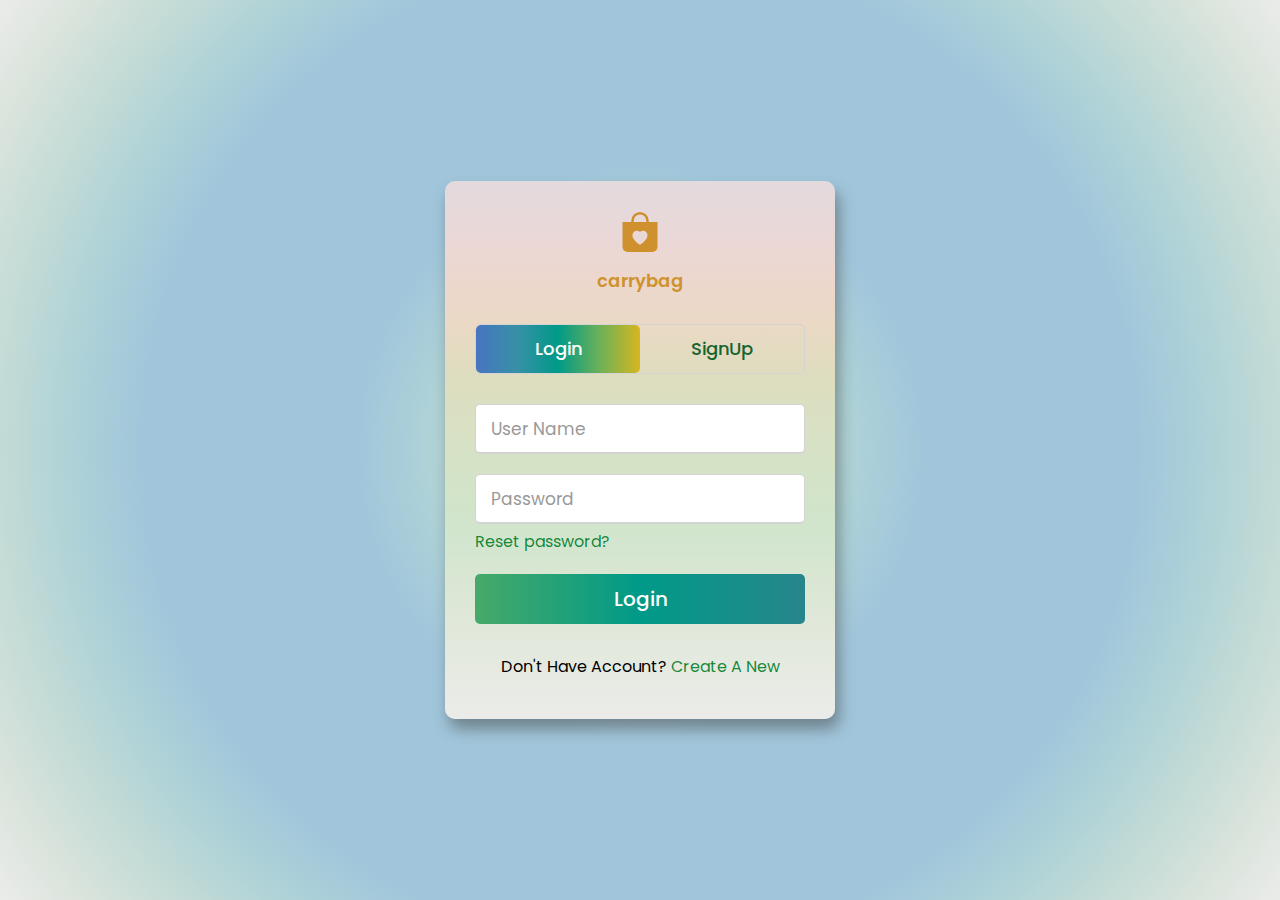
<file: login.html>
<!DOCTYPE html>
<html lang="en" dir="ltr">
  <head>
    <meta charset="utf-8">
    <title>carrybag | Account </title>
    <link rel="stylesheet" href="login.css">
    <link rel="shortcut icon" href="Imgs/fav.PNG" type="image/x-icon">
    <meta name="viewport" content="width=device-width, initial-scale=1.0">
    <link href="https://cdn.jsdelivr.net/npm/bootstrap@5.2.1/dist/css/bootstrap.min.css" rel="stylesheet" integrity="sha384-iYQeCzEYFbKjA/T2uDLTpkwGzCiq6soy8tYaI1GyVh/UjpbCx/TYkiZhlZB6+fzT" crossorigin="anonymous">
  </head>
  <body>
    <div class="wrapper">
      <div class="title-text">
        <div class="title login">
          <svg xmlns="http://www.w3.org/2000/svg" id="logo" width="40" height="42" fill="currentColor" class="bi bi-bag-heart-fill" viewBox="0 0 16 16">
            <path d="M11.5 4v-.5a3.5 3.5 0 1 0-7 0V4H1v10a2 2 0 0 0 2 2h10a2 2 0 0 0 2-2V4h-3.5ZM8 1a2.5 2.5 0 0 1 2.5 2.5V4h-5v-.5A2.5 2.5 0 0 1 8 1Zm0 6.993c1.664-1.711 5.825 1.283 0 5.132-5.825-3.85-1.664-6.843 0-5.132Z"/>
          </svg>
          <p id="brand">carrybag</p>
        </div>
        <div class="title signup">
          <svg xmlns="http://www.w3.org/2000/svg" id="logo" width="40" height="42" fill="currentColor" class="bi bi-bag-heart-fill" viewBox="0 0 16 16">
            <path d="M11.5 4v-.5a3.5 3.5 0 1 0-7 0V4H1v10a2 2 0 0 0 2 2h10a2 2 0 0 0 2-2V4h-3.5ZM8 1a2.5 2.5 0 0 1 2.5 2.5V4h-5v-.5A2.5 2.5 0 0 1 8 1Zm0 6.993c1.664-1.711 5.825 1.283 0 5.132-5.825-3.85-1.664-6.843 0-5.132Z"/>
          </svg>
          <p id="brand">carrybag</p>
        </div>
      </div>
      <div class="form-container">
        <div class="slide-controls">
          <input type="radio" name="slide" id="login" checked>
          <input type="radio" name="slide" id="signup">
          <label for="login" class="slide login">Login</label>
          <label for="signup" class="slide signup">SignUp</label>
          <div class="slider-tab"></div>
        </div>
        <div class="form-inner">
          <form action="#" class="login">
            <div class="field">
              <input type="text" placeholder="User Name" required>
            </div>
            <div class="field">
              <input type="password" placeholder="Password" required pattern=".{5,}" title="Password should be of 5 or more characters">
            </div>
            <div class="pass-link">
              <a href="#">Reset password?</a>
            </div>
            <div class="field btn">
              <div class="btn-layer"></div>
              <input type="submit" value="Login">
            </div>
            <div class="signup-link">
              Don't Have Account? <a href="#">Create A New</a>
            </div>
          </form>
          <form action="#" class="signup">
            <div class="field">
              <input type="text" placeholder="Email Address" required pattern="[a-z0-9._%+-]+@[a-z0-9.-]+\.[a-z]{2,}$" title="Enter a valid Email Address">
            </div>
            <div class="field">
              <input type="password" placeholder="Password" required pattern=".{5,}" title="Must contain at least 5 or more characters">
            </div>
            <div class="field">
              <input type="password" placeholder="Confirm Password" required required pattern=".{5,}" title="Must contain at least 5 or more characters">
            </div>
            <div class="form-check">
              <input class="form-check-input" type="checkbox" value="" id="flexCheckChecked" required>
              <label class="form-check-label" for="flexCheckChecked" id="Checked">
              I agree to the carrybag  <a href="#" id="Checked" target="">Terms</a> 
              </label>
            </div>
            <div class="field btn">
              <div class="btn-layer"></div>
              <input type="submit" value="SignUp">
            </div>
          </form>
        </div>
      </div>
    </div>
    <script>
      const loginText = document.querySelector(".title-text .login");
      const loginForm = document.querySelector("form.login");
      const loginBtn = document.querySelector("label.login");
      const signupBtn = document.querySelector("label.signup");
      const signupLink = document.querySelector("form .signup-link a");
      signupBtn.onclick = (()=>{
        loginForm.style.marginLeft = "-50%";
        loginText.style.marginLeft = "-50%";
      });
      loginBtn.onclick = (()=>{
        loginForm.style.marginLeft = "0%";
        loginText.style.marginLeft = "0%";
      });
      signupLink.onclick = (()=>{
        signupBtn.click();
        return false;
      });
      
      
    </script>
  </body>
</html>
</file>
<file: style.css>
@import url('https://fonts.googleapis.com/css2?family=Reem+Kufi+Fun&display=swap');


* {
  scroll-behavior: smooth;
  transition: .1s;
  background-color: transparent;
  font-family: 'Reem Kufi Fun';
  margin: 0;
  padding: 0;

}

a:link {
  text-decoration: none;
}

#nav_item {
  color: white;
  font-family: 'Reem Kufi Fun', sans-serif;
}

#navbar {
  background-color: rgb(65, 60, 60);
  box-shadow: 6px 12px 17px rgba(23, 22, 20, 0.472);

}

#logo {
  color: gold;
  font-weight: 700;
}

#dropdown {
  background-color: rgb(89, 86, 86);
  opacity: 0.95;
  color: whitesmoke;
}

#srch-icon {
  background-image: linear-gradient(to right top, #75b1a3, #00a9bf, #0099f2, #0079ff, #a512eb);
  text-align: center;
  transition: 0.5s;
  background-size: 200% auto;
  color: white;
  display: block;
  border-radius: 0px 12px 12px 0px;
}

#srch {
  border-radius: 12px 0px 0px 12px;

}

#srch:focus {
  border-color: #607b41;
  box-shadow: 1px 1px 1px #19c8d2, 0 0 6px #115483;
}

#magnify:hover {
  transform: rotate(360deg);
  transition: .5s;
}

#cart {
  background-color: transparent;
  text-align: center;
  transition: 0.5s;
  background-size: 200% auto;
  color: white;
  display: block;
  border: none;
}

#cart:hover {
  color: white;
  text-decoration: none;
  transform: scale(1.2);
  transition: .5s;
}


#account {
  background-color: transparent;
  text-align: center;
  transition: 0.5s;
  background-size: 200% auto;
  color: white;
  display: block;
  border: none;
}

#acc {
  color: white;
}

#account:hover {
  background-position: right center;
  /* change the direction of the color here */
  color: #fff;
  text-decoration: none;
  transform: scale(1.2);
  transition: .5s;
}


#login:hover {
  transition: .5s;
  transform: scale(1.05);
}

#signup:hover {
  transition: .5s;
  transform: scale(1.05);
}

#acc-modal {
  border-radius: 14px;
}

#cart-modal {
  border-radius: 14px;
}

#badge {
  background-image: linear-gradient(to right, #30ff00, #bbd100, #f49b00, #ff5b0f, #ff0057);
}

#alert {
  text-decoration: underline;
  font-weight: 400;
  font-size: 12px;
}

.alert {
  box-shadow: 1px 2px 3px rgba(133, 131, 127, 0.472);
}

#tnc-content {
  font-size: 12px;
  justify-content: center;
}

.bgimg-2,
.bgimg-3 {
  position: relative;
  opacity: 0.85;
  background-attachment: fixed;
  background-position: center;
  background-repeat: no-repeat;
  background-size: cover;

}

.bgimg-2 {
  background-image: url('Imgs/beyond.png');
  min-height: 620px;
}

.bgimg-3 {
  background-image: url("Imgs/big.png");
  min-height: 760px;
}

.caption {
  position: absolute;
  left: 0;
  top: 50%;
  width: 100%;
  text-align: center;
}

.caption span.border {
  background-color: #111;
  padding: 18px;
  font-size: 25px;
  letter-spacing: 10px;
}

h3 {
  letter-spacing: 5px;
  text-transform: uppercase;
  color: rgb(255, 247, 247);
}

#context {
  font-size: xx-large;
  text-align: center;
  font: 20px "Lato", sans-serif;
  letter-spacing: 5px;
}

#More {
  border-radius: 90px;
  font-weight: 500;
  justify-content: center;
}

/* #offer-cover{
    background-image: url(Imgs/cover2.jpg);
    background-repeat: repeat;
    background-attachment: fixed;
} */

#offer-head {
  background-image: linear-gradient(to left, #585d65, #3a7b8c, #009a88, #6ab158, #d6b620);
  color: white;
}

#offer-content {
  background-color: gainsboro;
}

#offer-head2 {
  background-image: linear-gradient(to right, #585d65, #3a7b8c, #009a88, #6ab158, #d6b620);
  color: white;
}

#offer-footer {
  background-color: whitesmoke;
}

#canvas {
  background-color: gainsboro;
}

#canvas-head {
  background-color: rgb(36, 88, 162);
  color: white;
  background-image: url(https://images3.programmerclick.com/713/e1/e14db63b71bd11eee041a56700910579.gif) !important;
}

#canvas {
  font-size: 15px;
}

.btn-close {
  color: white;
}

#running {
  font-family: Cambria, Cochin, Georgia, Times, 'Times New Roman', serif;
  color: #4e3629;
  font-size: large;
}


#coupon {
  display: flex;
  margin-left: auto;
  margin-right: auto;
  cursor: pointer;
}

#card-mob {
  background-image: url(Imgs/card-bg8.jpg)
}

#card-lap {
  background-image: url(Imgs/card-bg6.jpg);
}

#card-tab {
  background-image: url(Imgs/card-bg5.jpg);
}

#card-acc {
  background-image: url(Imgs/card-bg3.jpg);
}

#cards-body {
  color: rgb(66, 64, 58);
  background-color: rgb(255, 255, 255);
}

.card-text {
  font-weight: 500;
}


#buyNow {
  font-weight: 400;
  color: white;

}

#card-imgs:hover {
  cursor: pointer;
  transition: 1s;
}

#exploreMore {
  border-radius: 60px;
  font-weight: 300;

}

#exploreMore:hover {
  color: whitesmoke;
}


.overlay {
  position: absolute;
  bottom: 96px;
  margin-bottom: 46px;
  left: 0;
  right: 0;
  color: whitesmoke;
  background-image: linear-gradient(to top, #8464e6, #6a59d0, #514eba, #3743a4, #1c388e);
  opacity: 0.9;
  overflow: hidden;
  width: 0;
  height: 64%;
  transition: .5s ease;
  border-radius: 5px 5px 0px 0px;
}

.card:hover .overlay {
  width: 100%;
  cursor: pointer;
}

.text {
  text-align: center;
  margin-top: 2px;
}

.specs {
  margin-left: 10px;
  margin-top: 10px;
}

#headingTwo{
  text-align: center;
  background-image: url(Imgs/div1.png);
  text-transform: uppercase;
  color: rgb(152, 85, 152);
  
}

#mobiles,
#laptop,
#tablet,
#access {
  letter-spacing: 1px;
  text-transform: uppercase;
  font: "Lato", sans-serif;
  color:#423c33;
}

.img-fluid {
  display: flex;
  margin-left: auto;
  margin-right: auto;
  width: 100%;
  cursor: pointer;
}

#twitter{
  color: rgb(18, 146, 215);
}
#facebook{
  color: rgb(9, 82, 230);
}
#insta{
  color: rgb(179, 53, 8);
}
#linkedin{
  color: #1e1ebd;
}

#copyright{
  font-family:Verdana, Geneva, Tahoma, sans-serif
}

#myBtn {
  display: none;
  position: sticky;
  bottom: 20px;
  float: right;
  right: 30px;
  z-index: 99;
  background-color: rgb(155, 155, 155);
  color: rgb(243, 246, 247);
  cursor: pointer;
  padding: 6px;
  border-radius: 50px;
  font-size: 24px;
  transition: .3s ease;
}


@media (max-width:550px){
    #offer-content{
        font-size: 12px;
    }
    #context{
        font-size: 12px;
        letter-spacing: normal;
    }
    .alert{
        font-size: 10px;
    }
    #alert{
      font-size: 12px;
    }
    #mobiles,#laptop,#tablet,#access{
      font-size: 26px;
    }
    #More{
      font-weight: 400;
      font-size: 14px;
    }
    #card-imgs{
      width: 75%;
      height: 70%;
      margin-left: auto;
      margin-right: auto;
    }
    .overlay{
      height: 57%;
    }
    footer{
      font-size: 14px;
    }

}

@media (max-width:1275px) {
  .bgimg-2{
    background-attachment: scroll;
    background-image: url(Imgs/banner-bg.jpg);
    min-height: 350px;
  }
  .bgimg-3{
    background-attachment: scroll;
    background-image: url(Imgs/banner-bg4.jpg);
    min-height: 350px;
  }
}

::-webkit-scrollbar {
  width: 6px;
}

::-webkit-scrollbar-thumb {
  background: rgba(235, 201, 8, 0.983);
}

::-webkit-scrollbar-track {
  box-shadow: inset 0 0 5px grey; 
  border-radius: 10px;
}

::-webkit-scrollbar-thumb:hover {
  background:rgb(255, 166, 2);
}
</file>
<file: login.css>
@import url('https://fonts.googleapis.com/css?family=Poppins:400,500,600,700&display=swap');
*{
  margin: 0;
  padding: 0;
  box-sizing: border-box;
  font-family: 'Poppins', sans-serif;
}

html,body{
  display: grid;
  height: 100%;
  width: 100%;
  place-items: center;
  background-image: radial-gradient(circle, #ebece9, #d9e3dc, #c3dbd6, #aed2d7, #a1c6db, #a1c6db, #a1c6db, #a1c6db, #aed2d7, #c3dbd6, #d9e3dc, #ebece9);
 
  
}

#logo{
    color: rgb(206, 145, 46);
}

#brand{
  font-size:large;
  color: rgb(206, 147, 46);
}

::selection{
  background-color: transparent;

}
.wrapper{
  overflow: hidden;
  max-width: 390px;
  background-image: linear-gradient(to top, #ebece9, #e6eae1, #e0e8d9, #d8e6d2, #d0e5cc, #d4e3c7, #d9e0c3, #deddbf, #ead9c4, #edd7ce, #e9d8d8, #e2dadd);
  padding: 30px;
  border-radius: 10px;
  box-shadow: 4px 10px 15px rgba(56, 56, 54, 0.472);
}
.wrapper .title-text{
  display: flex;
  width: 200%;
}
.wrapper .title{
  width: 50%;
  font-size: 35px;
  font-weight: 600;
  text-align: center;
  transition: all 0.6s cubic-bezier(0.68,-0.55,0.265,1.55);
}
.wrapper .slide-controls{
  position: relative;
  display: flex;
  height: 50px;
  width: 100%;
  overflow: hidden;
  margin: 30px 0 10px 0;
  justify-content: space-between;
  border: 1px solid lightgrey;
  border-radius: 5px;
}
.slide-controls .slide{
  height: 100%;
  width: 100%;
  color: #fff;
  font-size: 18px;
  font-weight: 500;
  text-align: center;
  line-height: 48px;
  cursor: pointer;
  z-index: 1;
  transition: all 0.6s ease;
}
.slide-controls label.signup{
  color: rgb(0, 0, 0);
}
.slide-controls .slider-tab{
  position: absolute;
  height: 100%;
  width: 50%;
  left: 0;
  z-index: 0;
  border-radius: 5px;
  background-image: linear-gradient(to right, #4775c0, #3790a7, #009a88, #6ab158, #d6b620); 
  transition: all 0.6s cubic-bezier(0.68,-0.55,0.265,1.55);
}
input[type="radio"]{
  display: none;
}
#signup:checked ~ .slider-tab{
  left: 50%;
}
#signup:checked ~ label.signup{
  color: #fff;
  cursor: default;
  user-select: none;
}
#signup:checked ~ label.login{
  color: rgb(23, 100, 47);
}
#login:checked ~ label.signup{
  color:  rgb(23, 100, 47);
}
#login:checked ~ label.login{
  cursor: default;
  user-select: none;
}
.wrapper .form-container{
  width: 100%;
  overflow: hidden;
}
.form-container .form-inner{
  display: flex;
  width: 200%;
}
.form-container .form-inner form{
  width: 50%;
  transition: all 0.6s cubic-bezier(0.68,-0.55,0.265,1.55);
}
.form-inner form .field{
  height: 50px;
  width: 100%;
  margin-top: 20px;
}
.form-inner form .field input{
  height: 100%;
  width: 100%;
  outline: none;
  padding-left: 15px;
  border-radius: 5px;
  border: 1px solid lightgrey;
  border-bottom-width: 2px;
  font-size: 17px;
  transition: all 0.3s ease;
}
.form-inner form .field input:focus{
  border-color: rgb(10, 130, 76);
  /* box-shadow: inset 0 0 3px #fb6aae; */
}
.form-inner form .field input::placeholder{
  color: #999;
  transition: all 0.3s ease;
}
form .field input:focus::placeholder{
  color: #b3b3b3;
}
.form-inner form .pass-link{
  margin-top: 5px;
}
.form-inner form .signup-link{
  text-align: center;
  margin-top: 30px;
}
.form-inner form .pass-link a,
.form-inner form .signup-link a{
  color: #108636f9;
  text-decoration: none;
}
.form-inner form .pass-link a:hover,
.form-inner form .signup-link a:hover{
  text-decoration: underline;
}
form .btn{
  height: 50px;
  width: 100%;
  border-radius: 5px;
  position: relative;
  overflow: hidden;
}
form .btn .btn-layer{
  height: 100%;
  width: 300%;
  position: absolute;
  left: -100%;
  background-image: linear-gradient(to left, #585d65, #3a7b8c, #009a88, #6ab158, #d6b620);
  border-radius: 5px;
  transition: all 0.4s ease;;
}
form .btn:hover .btn-layer{
  left: 0;
}
form .btn input[type="submit"]{
  height: 100%;
  width: 100%;
  z-index: 2;
  position: relative;
  background: none;
  border: none;
  color: #fff;
  padding-left: 0;
  border-radius: 10px;
  font-size: 20px;
  font-weight: 500;
  cursor: pointer;
}

#Checked{
  font-size: 12px;
  color: #215832f9;
}
</file>
